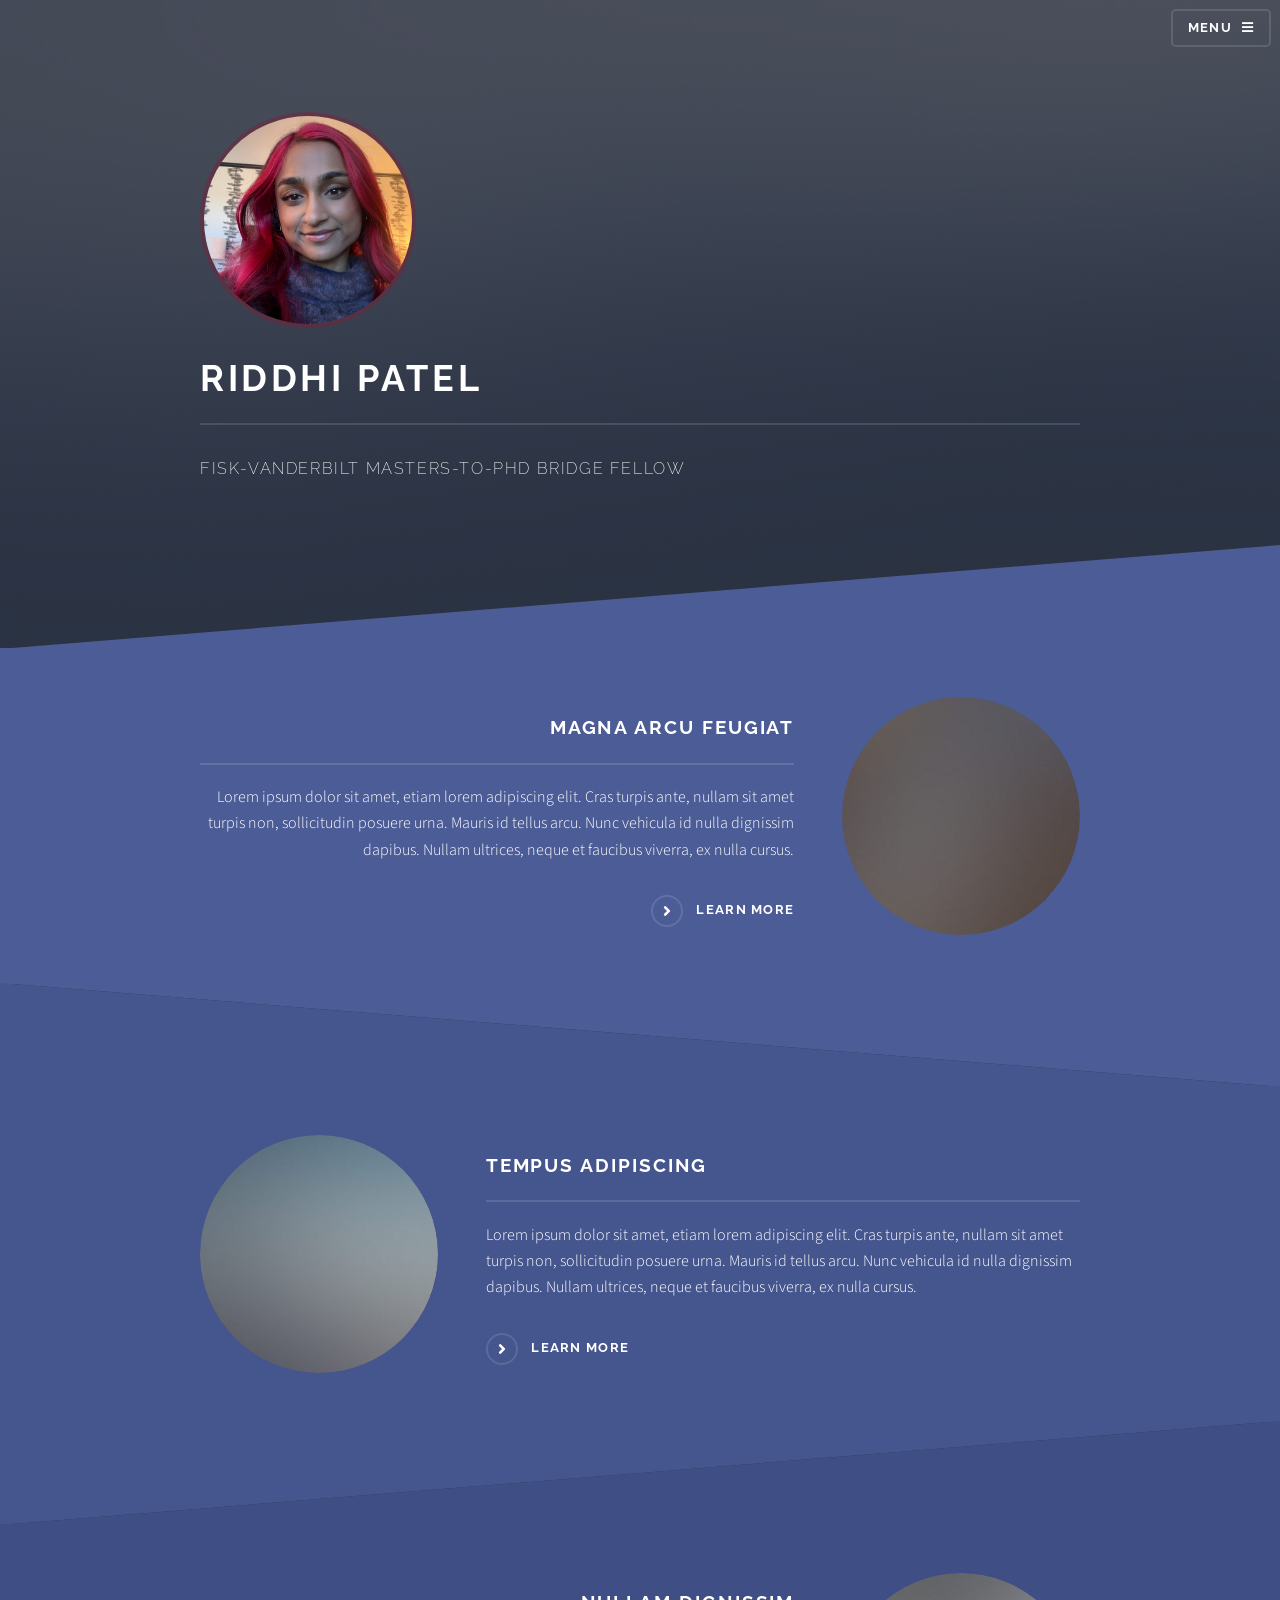
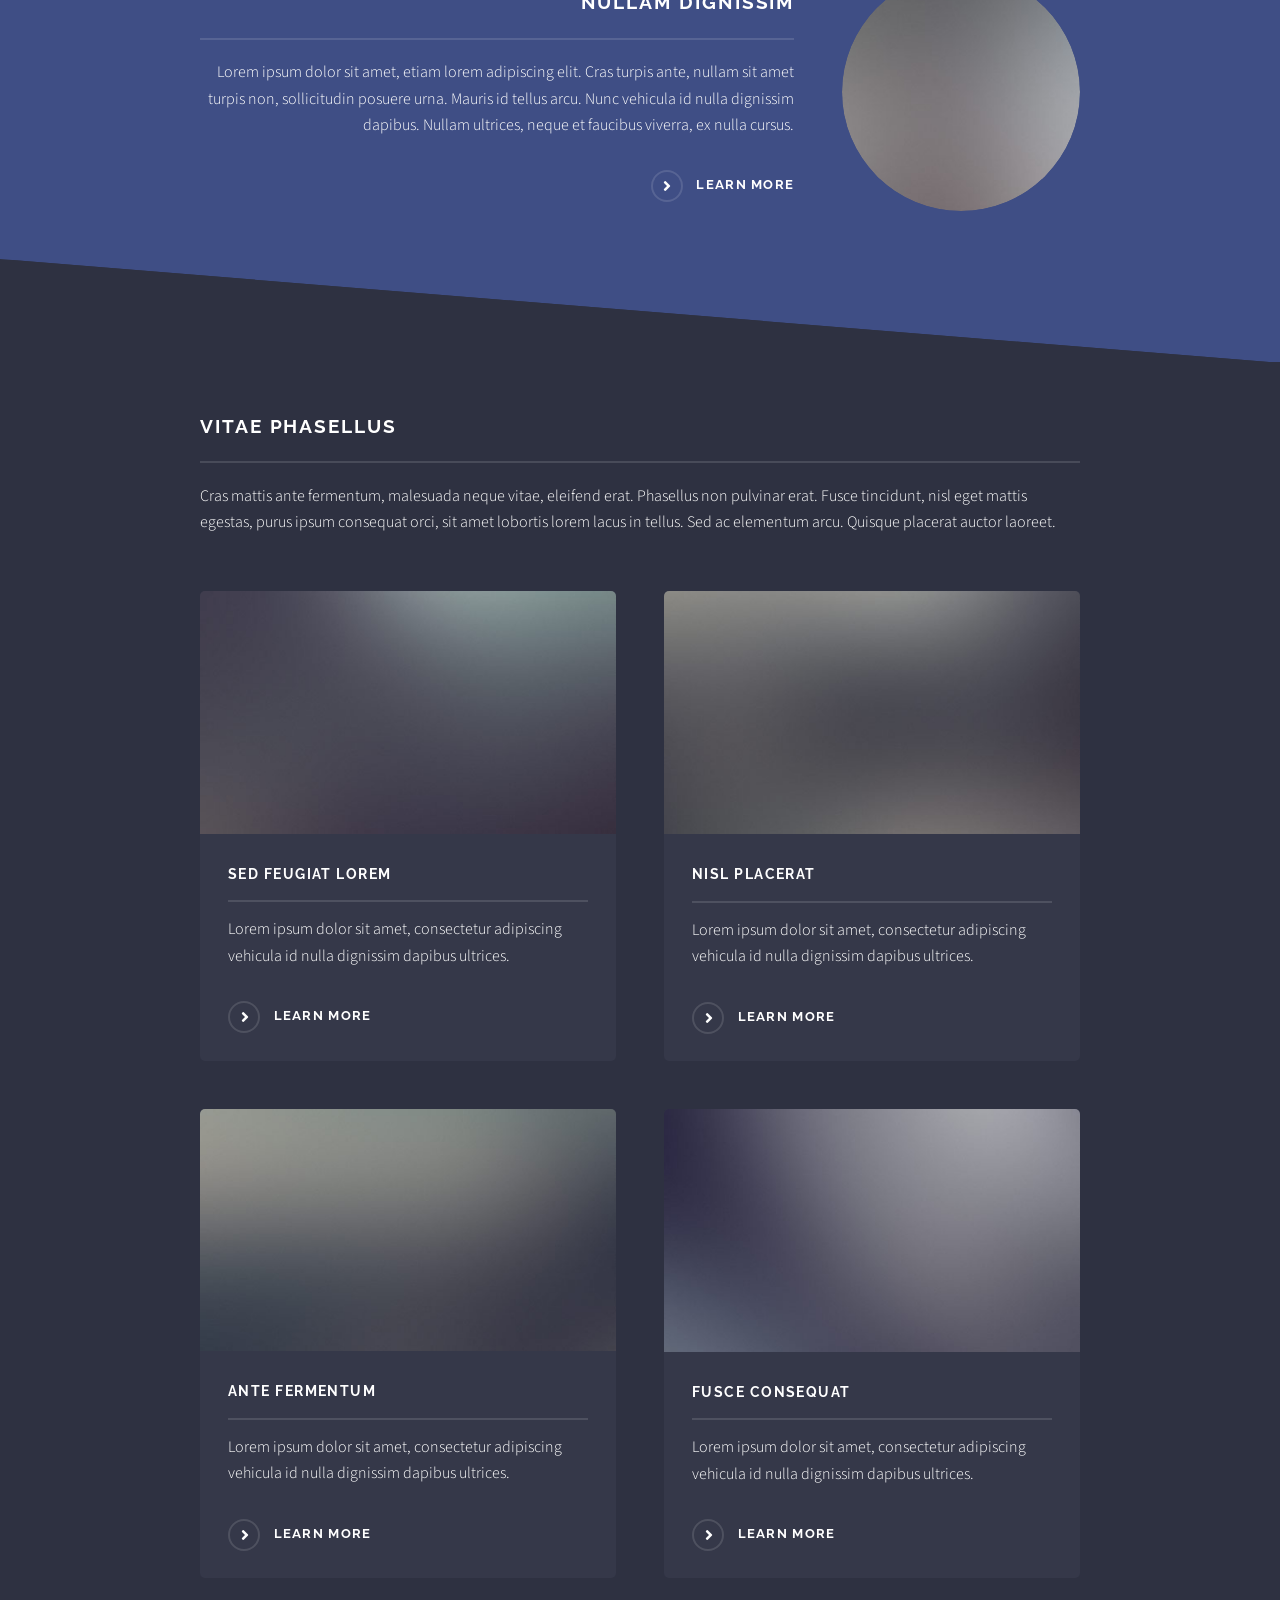
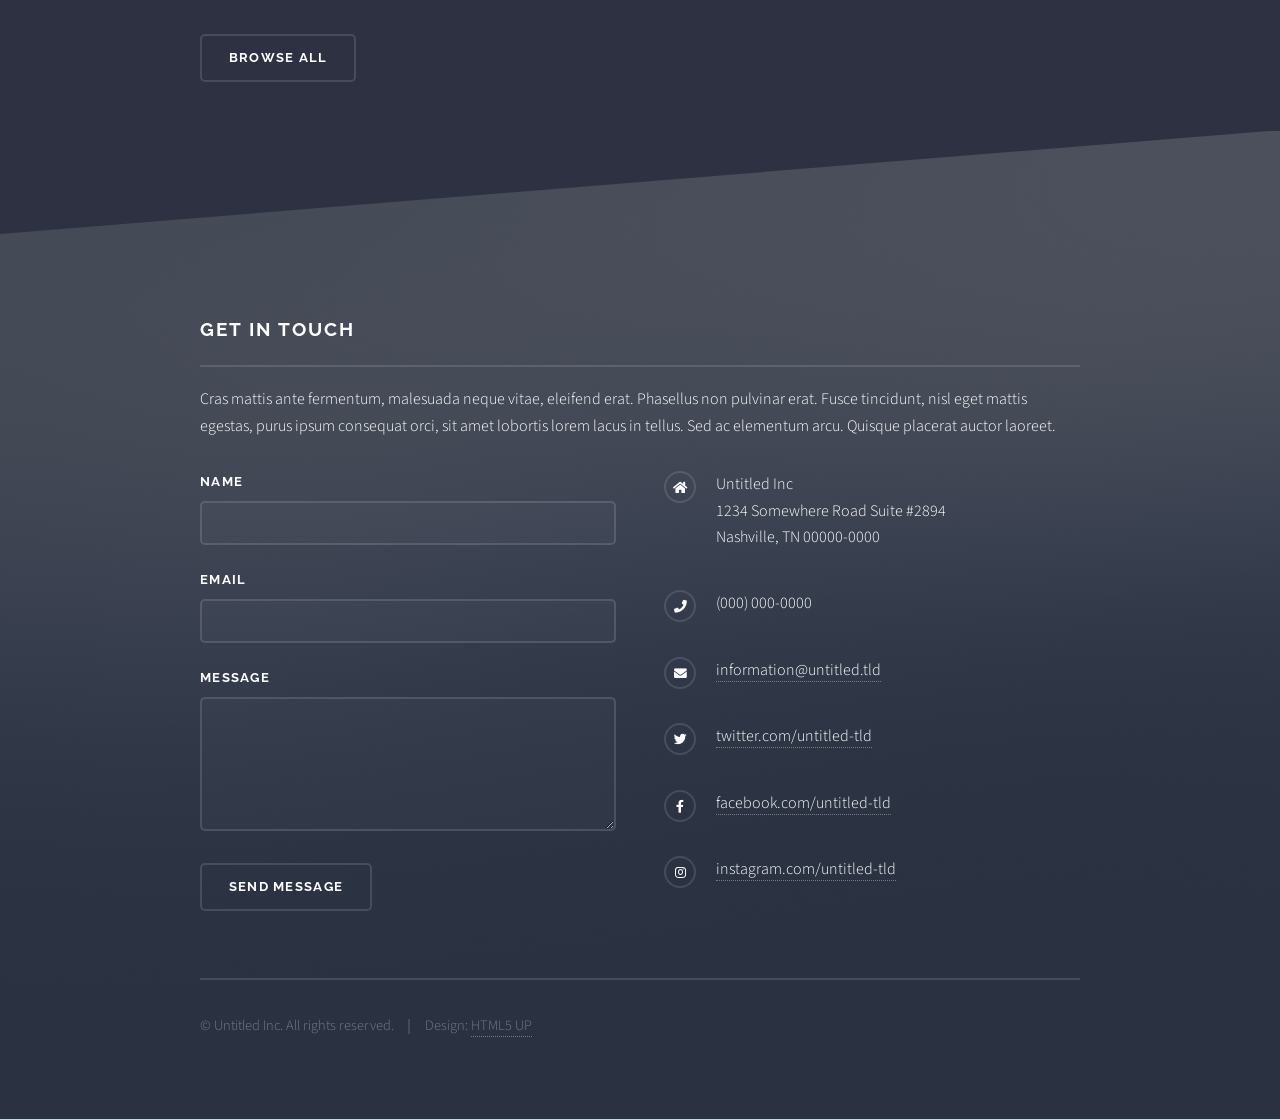
<file: index.html>
<!DOCTYPE HTML>
<!--
	Solid State by HTML5 UP
	html5up.net | @ajlkn
	Free for personal and commercial use under the CCA 3.0 license (html5up.net/license)
-->
<html>
	<head>
		<title>Riddhi Patel</title>
		<meta charset="utf-8" />
		<meta name="viewport" content="width=device-width, initial-scale=1, user-scalable=no" />
		<link rel="stylesheet" href="assets/css/main.css" />
		<noscript><link rel="stylesheet" href="assets/css/noscript.css" /></noscript>
	</head>
	<body class="is-preload">

		<!-- Page Wrapper -->
			<div id="page-wrapper">

				<!-- Header -->
					<header id="header" class="alt">
						<h1><a href="index.html">Solid State</a></h1>
						<nav>
							<a href="#menu">Menu</a>
						</nav>
					</header>

				<!-- Menu -->
					<nav id="menu">
						<div class="inner">
							<h2>Menu</h2>
							<ul class="links">
								<li><a href="index.html">Home</a></li>
								<li><a href="generic.html">About Me</a></li>
								<li><a href="elements.html">Research</a></li>
							</ul>
							<a href="#" class="close">Close</a>
						</div>
					</nav>

				<!-- Banner -->
					<section id="banner">
						<div class="inner">
							<div class="logo"><img src="images/me.jpeg" alt="Riddhi Patel" class="icon"></div>
							<h2>Riddhi Patel</h2>
							<p>Fisk-Vanderbilt Masters-to-PHD Bridge Fellow</p>
						</div>
					</section>

				<!-- Wrapper -->
					<section id="wrapper">

						<!-- One -->
							<section id="one" class="wrapper spotlight style1">
								<div class="inner">
									<a href="#" class="image"><img src="images/pic01.jpg" alt="" /></a>
									<div class="content">
										<h2 class="major">Magna arcu feugiat</h2>
										<p>Lorem ipsum dolor sit amet, etiam lorem adipiscing elit. Cras turpis ante, nullam sit amet turpis non, sollicitudin posuere urna. Mauris id tellus arcu. Nunc vehicula id nulla dignissim dapibus. Nullam ultrices, neque et faucibus viverra, ex nulla cursus.</p>
										<a href="#" class="special">Learn more</a>
									</div>
								</div>
							</section>

						<!-- Two -->
							<section id="two" class="wrapper alt spotlight style2">
								<div class="inner">
									<a href="#" class="image"><img src="images/pic02.jpg" alt="" /></a>
									<div class="content">
										<h2 class="major">Tempus adipiscing</h2>
										<p>Lorem ipsum dolor sit amet, etiam lorem adipiscing elit. Cras turpis ante, nullam sit amet turpis non, sollicitudin posuere urna. Mauris id tellus arcu. Nunc vehicula id nulla dignissim dapibus. Nullam ultrices, neque et faucibus viverra, ex nulla cursus.</p>
										<a href="#" class="special">Learn more</a>
									</div>
								</div>
							</section>

						<!-- Three -->
							<section id="three" class="wrapper spotlight style3">
								<div class="inner">
									<a href="#" class="image"><img src="images/pic03.jpg" alt="" /></a>
									<div class="content">
										<h2 class="major">Nullam dignissim</h2>
										<p>Lorem ipsum dolor sit amet, etiam lorem adipiscing elit. Cras turpis ante, nullam sit amet turpis non, sollicitudin posuere urna. Mauris id tellus arcu. Nunc vehicula id nulla dignissim dapibus. Nullam ultrices, neque et faucibus viverra, ex nulla cursus.</p>
										<a href="#" class="special">Learn more</a>
									</div>
								</div>
							</section>

						<!-- Four -->
							<section id="four" class="wrapper alt style1">
								<div class="inner">
									<h2 class="major">Vitae phasellus</h2>
									<p>Cras mattis ante fermentum, malesuada neque vitae, eleifend erat. Phasellus non pulvinar erat. Fusce tincidunt, nisl eget mattis egestas, purus ipsum consequat orci, sit amet lobortis lorem lacus in tellus. Sed ac elementum arcu. Quisque placerat auctor laoreet.</p>
									<section class="features">
										<article>
											<a href="#" class="image"><img src="images/pic04.jpg" alt="" /></a>
											<h3 class="major">Sed feugiat lorem</h3>
											<p>Lorem ipsum dolor sit amet, consectetur adipiscing vehicula id nulla dignissim dapibus ultrices.</p>
											<a href="#" class="special">Learn more</a>
										</article>
										<article>
											<a href="#" class="image"><img src="images/pic05.jpg" alt="" /></a>
											<h3 class="major">Nisl placerat</h3>
											<p>Lorem ipsum dolor sit amet, consectetur adipiscing vehicula id nulla dignissim dapibus ultrices.</p>
											<a href="#" class="special">Learn more</a>
										</article>
										<article>
											<a href="#" class="image"><img src="images/pic06.jpg" alt="" /></a>
											<h3 class="major">Ante fermentum</h3>
											<p>Lorem ipsum dolor sit amet, consectetur adipiscing vehicula id nulla dignissim dapibus ultrices.</p>
											<a href="#" class="special">Learn more</a>
										</article>
										<article>
											<a href="#" class="image"><img src="images/pic07.jpg" alt="" /></a>
											<h3 class="major">Fusce consequat</h3>
											<p>Lorem ipsum dolor sit amet, consectetur adipiscing vehicula id nulla dignissim dapibus ultrices.</p>
											<a href="#" class="special">Learn more</a>
										</article>
									</section>
									<ul class="actions">
										<li><a href="#" class="button">Browse All</a></li>
									</ul>
								</div>
							</section>

					</section>

				<!-- Footer -->
					<section id="footer">
						<div class="inner">
							<h2 class="major">Get in touch</h2>
							<p>Cras mattis ante fermentum, malesuada neque vitae, eleifend erat. Phasellus non pulvinar erat. Fusce tincidunt, nisl eget mattis egestas, purus ipsum consequat orci, sit amet lobortis lorem lacus in tellus. Sed ac elementum arcu. Quisque placerat auctor laoreet.</p>
							<form method="post" action="#">
								<div class="fields">
									<div class="field">
										<label for="name">Name</label>
										<input type="text" name="name" id="name" />
									</div>
									<div class="field">
										<label for="email">Email</label>
										<input type="email" name="email" id="email" />
									</div>
									<div class="field">
										<label for="message">Message</label>
										<textarea name="message" id="message" rows="4"></textarea>
									</div>
								</div>
								<ul class="actions">
									<li><input type="submit" value="Send Message" /></li>
								</ul>
							</form>
							<ul class="contact">
								<li class="icon solid fa-home">
									Untitled Inc<br />
									1234 Somewhere Road Suite #2894<br />
									Nashville, TN 00000-0000
								</li>
								<li class="icon solid fa-phone">(000) 000-0000</li>
								<li class="icon solid fa-envelope"><a href="#">information@untitled.tld</a></li>
								<li class="icon brands fa-twitter"><a href="#">twitter.com/untitled-tld</a></li>
								<li class="icon brands fa-facebook-f"><a href="#">facebook.com/untitled-tld</a></li>
								<li class="icon brands fa-instagram"><a href="#">instagram.com/untitled-tld</a></li>
							</ul>
							<ul class="copyright">
								<li>&copy; Untitled Inc. All rights reserved.</li><li>Design: <a href="http://html5up.net">HTML5 UP</a></li>
							</ul>
						</div>
					</section>

			</div>

		<!-- Scripts -->
			<script src="assets/js/jquery.min.js"></script>
			<script src="assets/js/jquery.scrollex.min.js"></script>
			<script src="assets/js/browser.min.js"></script>
			<script src="assets/js/breakpoints.min.js"></script>
			<script src="assets/js/util.js"></script>
			<script src="assets/js/main.js"></script>

	</body>
</html>
</file>
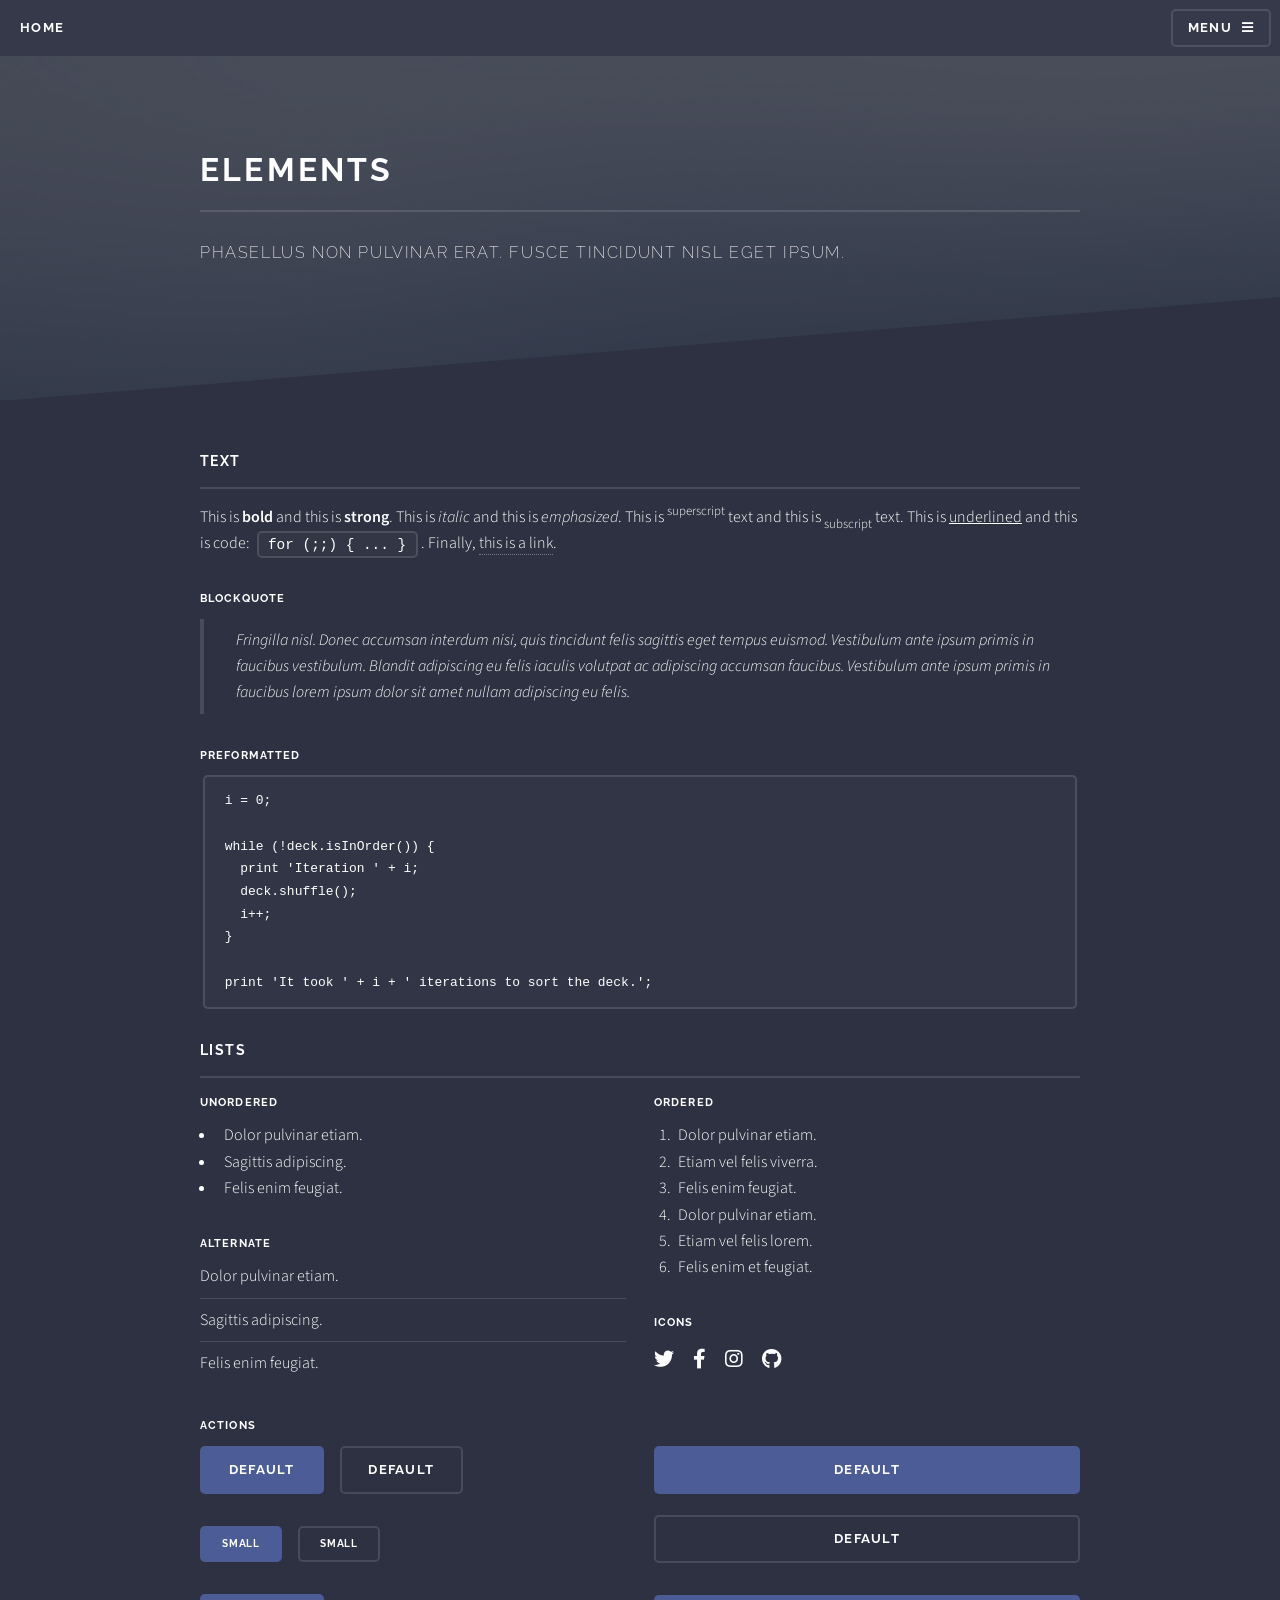
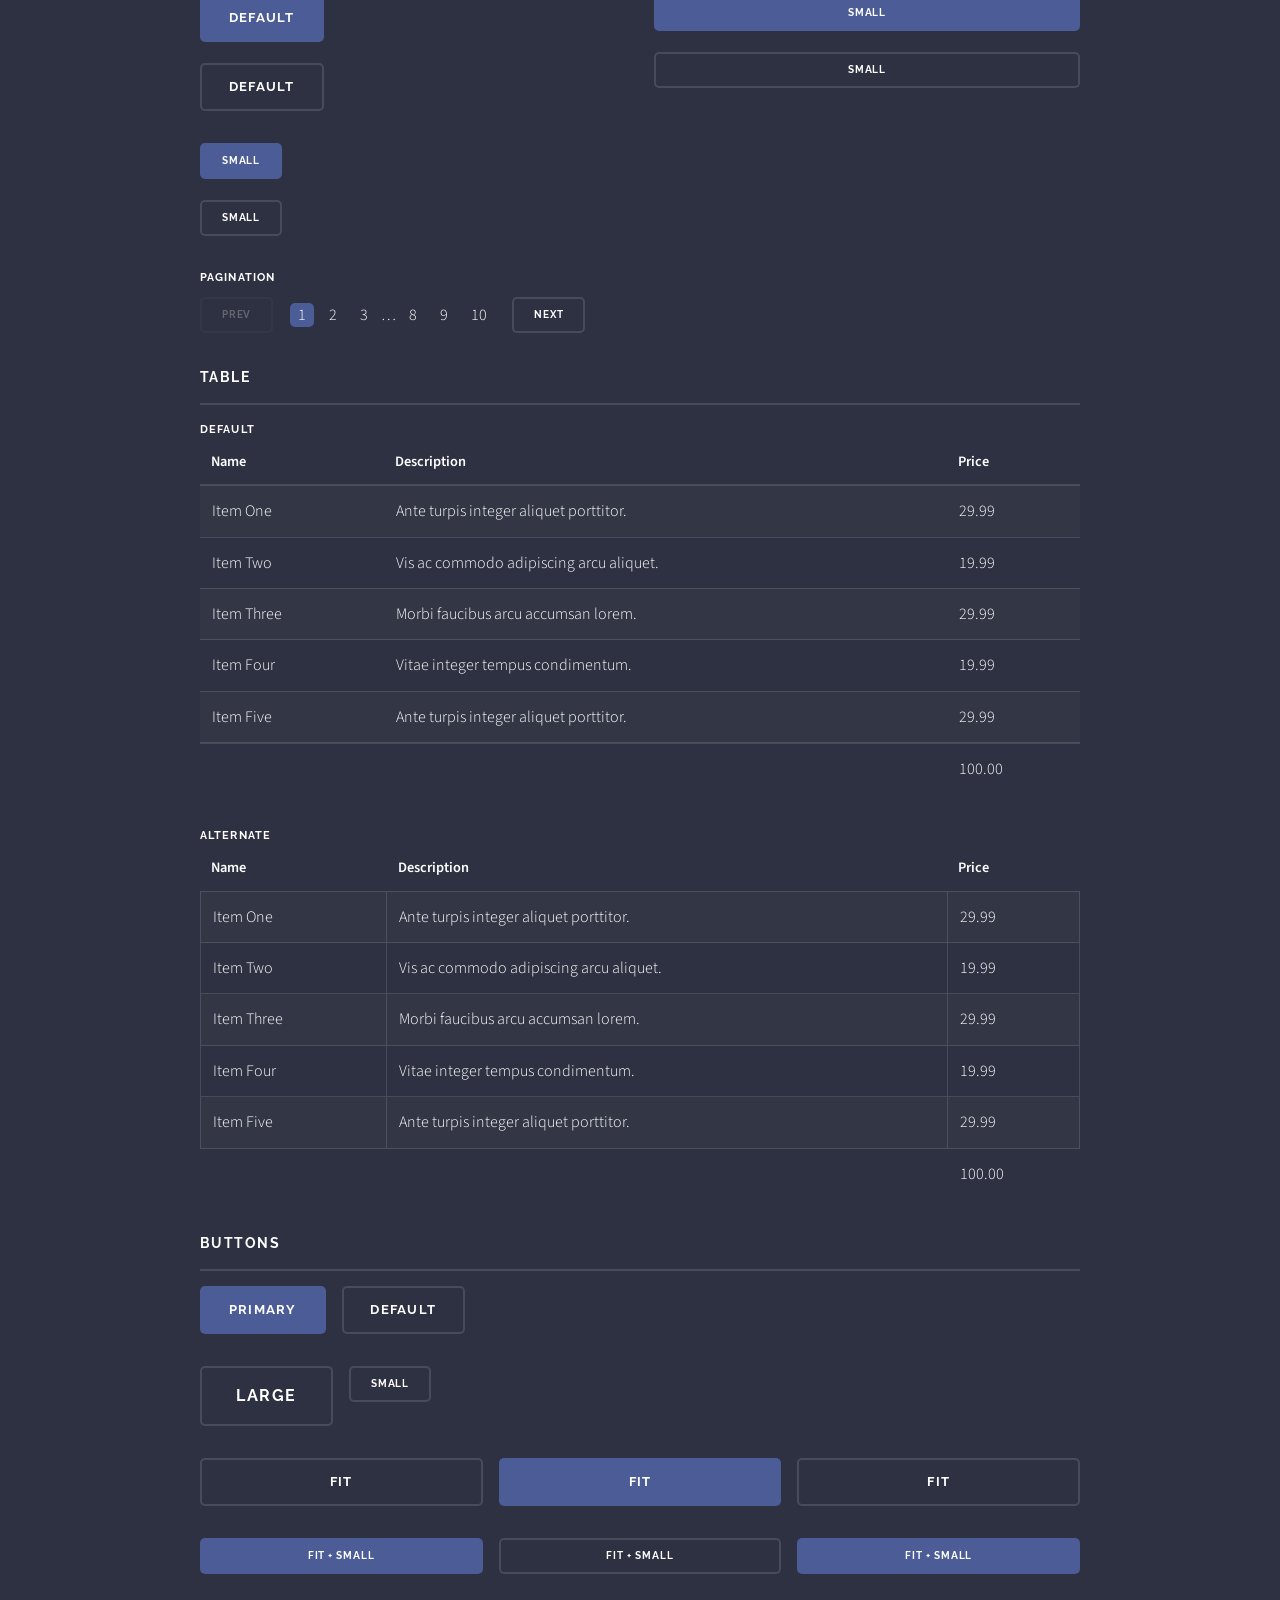
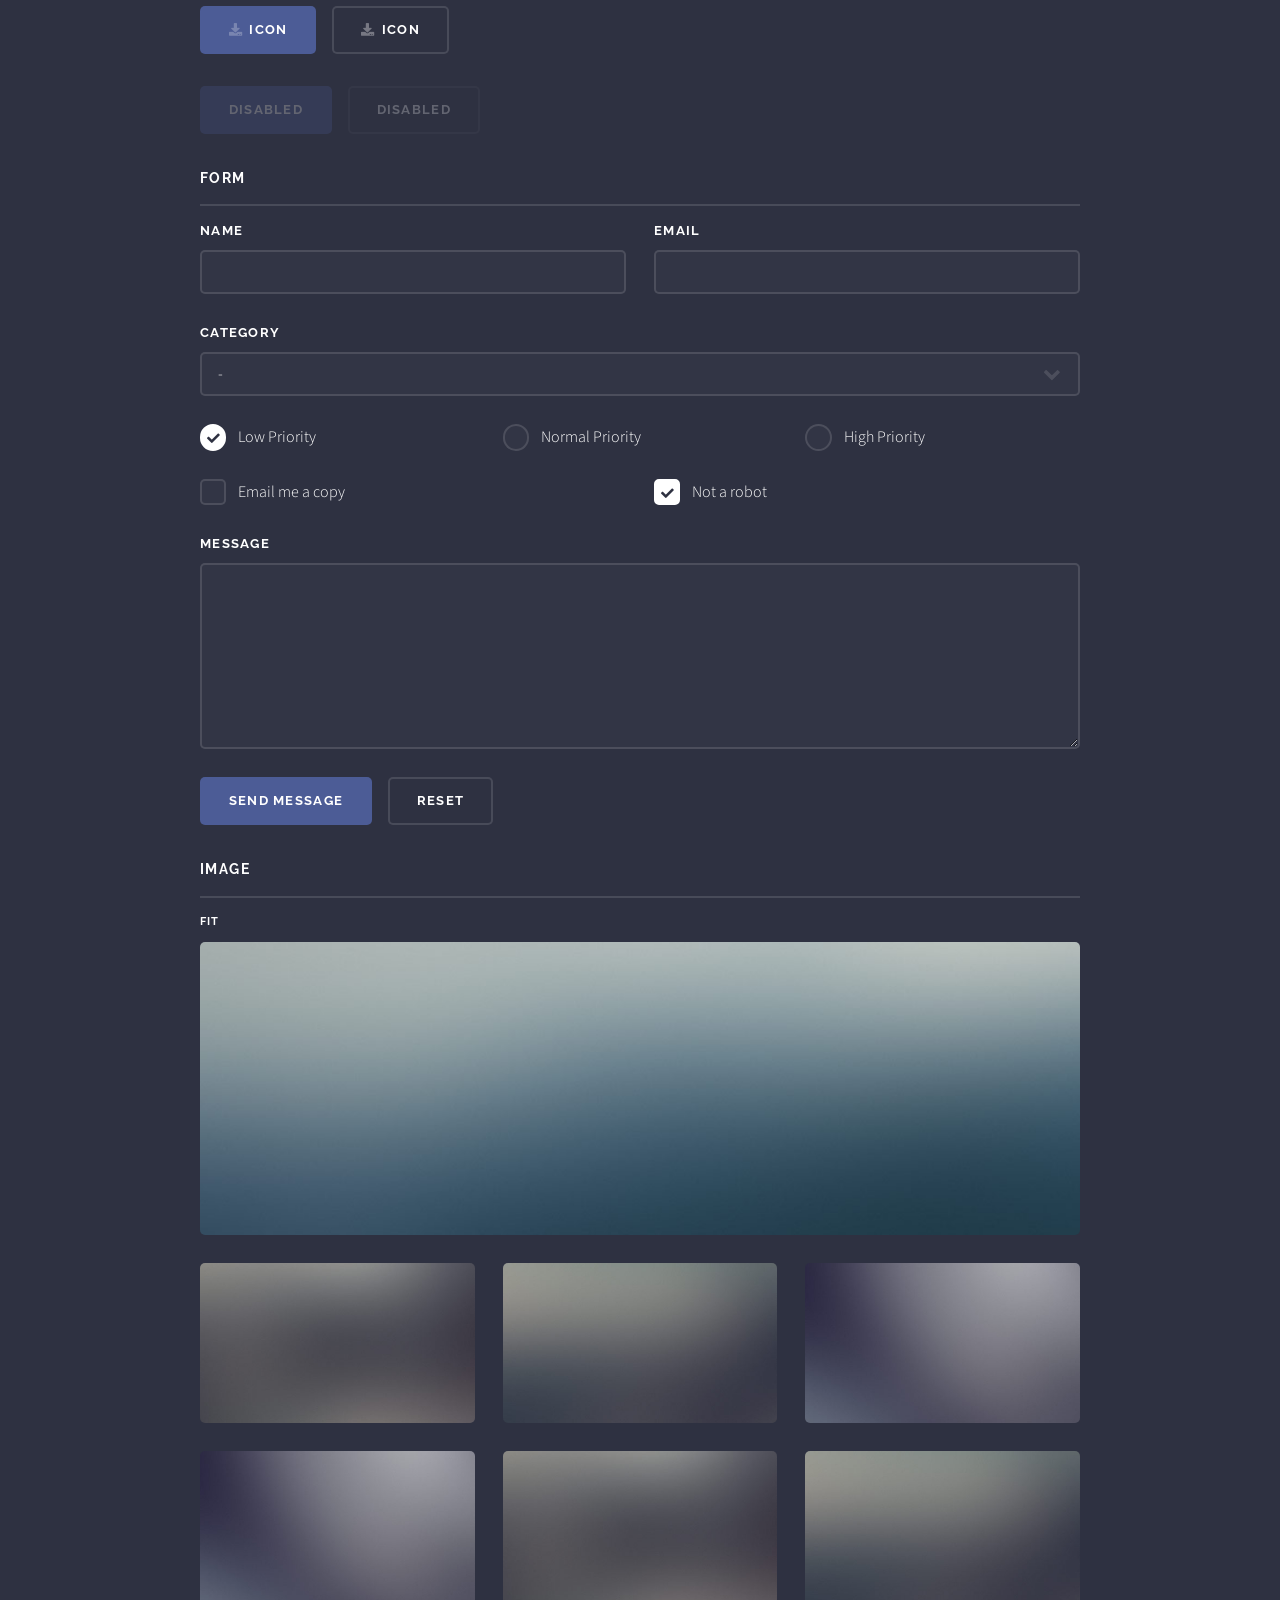
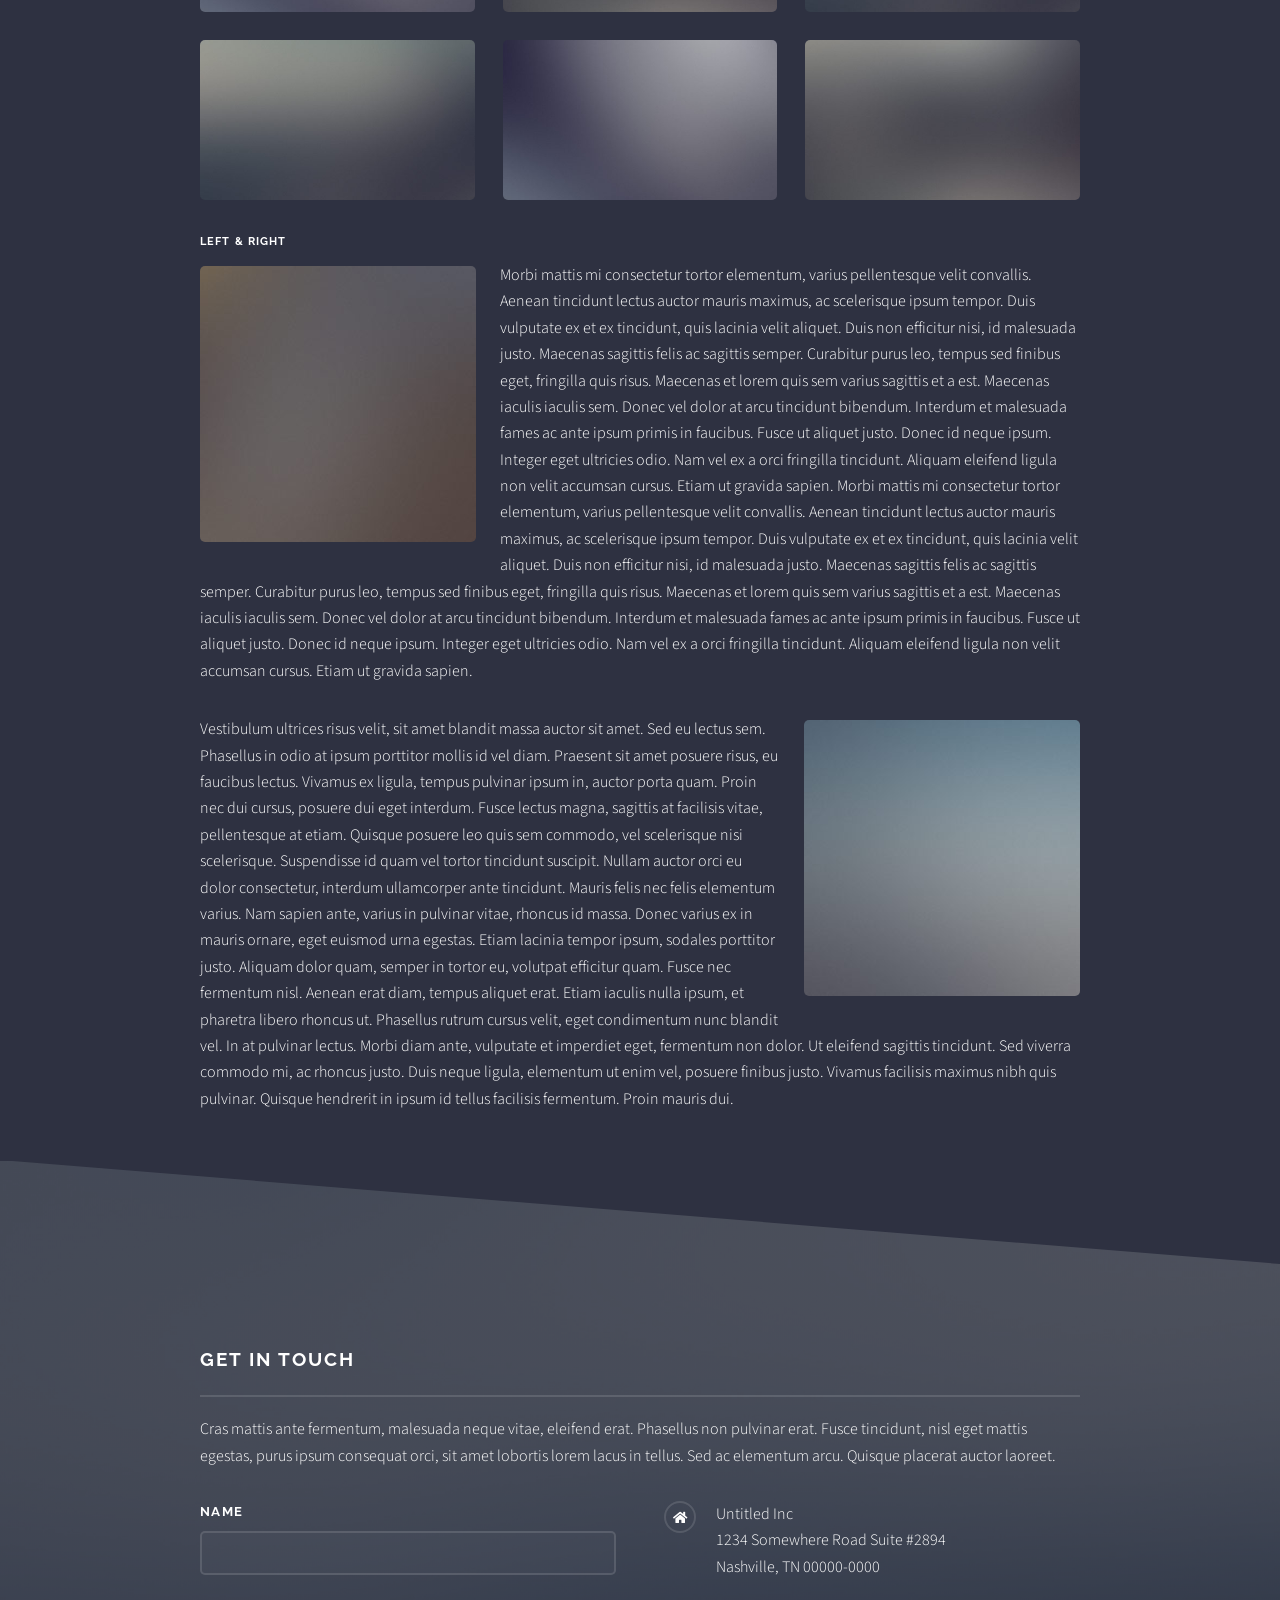
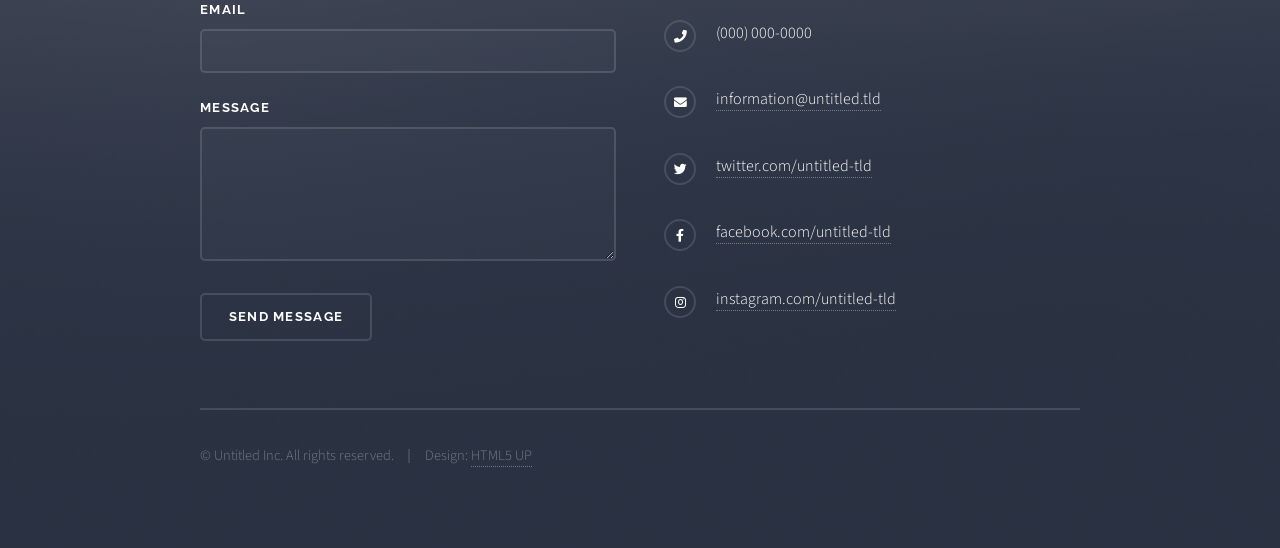
<file: elements.html>
<!DOCTYPE HTML>
<!--
	Solid State by HTML5 UP
	html5up.net | @ajlkn
	Free for personal and commercial use under the CCA 3.0 license (html5up.net/license)
-->
<html>
	<head>
		<title>Research</title>
		<meta charset="utf-8" />
		<meta name="viewport" content="width=device-width, initial-scale=1, user-scalable=no" />
		<link rel="stylesheet" href="assets/css/main.css" />
		<noscript><link rel="stylesheet" href="assets/css/noscript.css" /></noscript>
	</head>
	<body class="is-preload">

		<!-- Page Wrapper -->
			<div id="page-wrapper">

				<!-- Header -->
					<header id="header">
						<h1><a href="index.html">Home</a></h1>
						<nav>
							<a href="#menu">Menu</a>
						</nav>
					</header>

				<!-- Menu -->
					<nav id="menu">
						<div class="inner">
							<h2>Menu</h2>
							<ul class="links">
								<li><a href="index.html">Home</a></li>
								<li><a href="generic.html">About Me</a></li>
								<li><a href="elements.html">Research</a></li>
							</ul>
							<a href="#" class="close">Close</a>
						</div>
					</nav>

				<!-- Wrapper -->
					<section id="wrapper">
						<header>
							<div class="inner">
								<h2>Elements</h2>
								<p>Phasellus non pulvinar erat. Fusce tincidunt nisl eget ipsum.</p>
							</div>
						</header>

						<!-- Content -->
							<div class="wrapper">
								<div class="inner">

									<section>
										<h3 class="major">Text</h3>
										<p>This is <b>bold</b> and this is <strong>strong</strong>. This is <i>italic</i> and this is <em>emphasized</em>.
										This is <sup>superscript</sup> text and this is <sub>subscript</sub> text.
										This is <u>underlined</u> and this is code: <code>for (;;) { ... }</code>. Finally, <a href="#">this is a link</a>.</p>
										<h4>Blockquote</h4>
										<blockquote>Fringilla nisl. Donec accumsan interdum nisi, quis tincidunt felis sagittis eget tempus euismod. Vestibulum ante ipsum primis in faucibus vestibulum. Blandit adipiscing eu felis iaculis volutpat ac adipiscing accumsan faucibus. Vestibulum ante ipsum primis in faucibus lorem ipsum dolor sit amet nullam adipiscing eu felis.</blockquote>
										<h4>Preformatted</h4>
										<pre><code>i = 0;

while (!deck.isInOrder()) {
  print 'Iteration ' + i;
  deck.shuffle();
  i++;
}

print 'It took ' + i + ' iterations to sort the deck.';</code></pre>
									</section>

									<section>
										<h3 class="major">Lists</h3>
										<div class="row">
											<div class="col-6 col-12-medium">
												<h4>Unordered</h4>
												<ul>
													<li>Dolor pulvinar etiam.</li>
													<li>Sagittis adipiscing.</li>
													<li>Felis enim feugiat.</li>
												</ul>
												<h4>Alternate</h4>
												<ul class="alt">
													<li>Dolor pulvinar etiam.</li>
													<li>Sagittis adipiscing.</li>
													<li>Felis enim feugiat.</li>
												</ul>
											</div>
											<div class="col-6 col-12-medium">
												<h4>Ordered</h4>
												<ol>
													<li>Dolor pulvinar etiam.</li>
													<li>Etiam vel felis viverra.</li>
													<li>Felis enim feugiat.</li>
													<li>Dolor pulvinar etiam.</li>
													<li>Etiam vel felis lorem.</li>
													<li>Felis enim et feugiat.</li>
												</ol>
												<h4>Icons</h4>
												<ul class="icons">
													<li><a href="#" class="icon brands fa-twitter"><span class="label">Twitter</span></a></li>
													<li><a href="#" class="icon brands fa-facebook-f"><span class="label">Facebook</span></a></li>
													<li><a href="#" class="icon brands fa-instagram"><span class="label">Instagram</span></a></li>
													<li><a href="#" class="icon brands fa-github"><span class="label">Github</span></a></li>
												</ul>
											</div>
										</div>
										<h4>Actions</h4>
										<div class="row">
											<div class="col-6 col-12-medium">
												<ul class="actions">
													<li><a href="#" class="button primary">Default</a></li>
													<li><a href="#" class="button">Default</a></li>
												</ul>
												<ul class="actions small">
													<li><a href="#" class="button primary small">Small</a></li>
													<li><a href="#" class="button small">Small</a></li>
												</ul>
												<ul class="actions stacked">
													<li><a href="#" class="button primary">Default</a></li>
													<li><a href="#" class="button">Default</a></li>
												</ul>
												<ul class="actions stacked small">
													<li><a href="#" class="button primary small">Small</a></li>
													<li><a href="#" class="button small">Small</a></li>
												</ul>
											</div>
											<div class="col-6 col-12-medium">
												<ul class="actions stacked">
													<li><a href="#" class="button primary fit">Default</a></li>
													<li><a href="#" class="button fit">Default</a></li>
												</ul>
												<ul class="actions stacked small">
													<li><a href="#" class="button primary small fit">Small</a></li>
													<li><a href="#" class="button small fit">Small</a></li>
												</ul>
											</div>
										</div>
										<h4>Pagination</h4>
										<ul class="pagination">
											<li><span class="button small disabled">Prev</span></li>
											<li><a href="#" class="page active">1</a></li>
											<li><a href="#" class="page">2</a></li>
											<li><a href="#" class="page">3</a></li>
											<li><span>&hellip;</span></li>
											<li><a href="#" class="page">8</a></li>
											<li><a href="#" class="page">9</a></li>
											<li><a href="#" class="page">10</a></li>
											<li><a href="#" class="button small">Next</a></li>
										</ul>
									</section>

									<section>
										<h3 class="major">Table</h3>
										<h4>Default</h4>
										<div class="table-wrapper">
											<table>
												<thead>
													<tr>
														<th>Name</th>
														<th>Description</th>
														<th>Price</th>
													</tr>
												</thead>
												<tbody>
													<tr>
														<td>Item One</td>
														<td>Ante turpis integer aliquet porttitor.</td>
														<td>29.99</td>
													</tr>
													<tr>
														<td>Item Two</td>
														<td>Vis ac commodo adipiscing arcu aliquet.</td>
														<td>19.99</td>
													</tr>
													<tr>
														<td>Item Three</td>
														<td> Morbi faucibus arcu accumsan lorem.</td>
														<td>29.99</td>
													</tr>
													<tr>
														<td>Item Four</td>
														<td>Vitae integer tempus condimentum.</td>
														<td>19.99</td>
													</tr>
													<tr>
														<td>Item Five</td>
														<td>Ante turpis integer aliquet porttitor.</td>
														<td>29.99</td>
													</tr>
												</tbody>
												<tfoot>
													<tr>
														<td colspan="2"></td>
														<td>100.00</td>
													</tr>
												</tfoot>
											</table>
										</div>

										<h4>Alternate</h4>
										<div class="table-wrapper">
											<table class="alt">
												<thead>
													<tr>
														<th>Name</th>
														<th>Description</th>
														<th>Price</th>
													</tr>
												</thead>
												<tbody>
													<tr>
														<td>Item One</td>
														<td>Ante turpis integer aliquet porttitor.</td>
														<td>29.99</td>
													</tr>
													<tr>
														<td>Item Two</td>
														<td>Vis ac commodo adipiscing arcu aliquet.</td>
														<td>19.99</td>
													</tr>
													<tr>
														<td>Item Three</td>
														<td> Morbi faucibus arcu accumsan lorem.</td>
														<td>29.99</td>
													</tr>
													<tr>
														<td>Item Four</td>
														<td>Vitae integer tempus condimentum.</td>
														<td>19.99</td>
													</tr>
													<tr>
														<td>Item Five</td>
														<td>Ante turpis integer aliquet porttitor.</td>
														<td>29.99</td>
													</tr>
												</tbody>
												<tfoot>
													<tr>
														<td colspan="2"></td>
														<td>100.00</td>
													</tr>
												</tfoot>
											</table>
										</div>
									</section>

									<section>
										<h3 class="major">Buttons</h3>
										<ul class="actions">
											<li><a href="#" class="button primary">Primary</a></li>
											<li><a href="#" class="button">Default</a></li>
										</ul>
										<ul class="actions">
											<li><a href="#" class="button large">Large</a></li>
											<li><a href="#" class="button small">Small</a></li>
										</ul>
										<ul class="actions fit">
											<li><a href="#" class="button fit">Fit</a></li>
											<li><a href="#" class="button primary fit">Fit</a></li>
											<li><a href="#" class="button fit">Fit</a></li>
										</ul>
										<ul class="actions fit small">
											<li><a href="#" class="button primary fit small">Fit + Small</a></li>
											<li><a href="#" class="button fit small">Fit + Small</a></li>
											<li><a href="#" class="button primary fit small">Fit + Small</a></li>
										</ul>
										<ul class="actions">
											<li><a href="#" class="button primary icon solid fa-download">Icon</a></li>
											<li><a href="#" class="button icon solid fa-download">Icon</a></li>
										</ul>
										<ul class="actions">
											<li><span class="button primary disabled">Disabled</span></li>
											<li><span class="button disabled">Disabled</span></li>
										</ul>
									</section>

									<section>
										<h3 class="major">Form</h3>
										<form method="post" action="#">
											<div class="row gtr-uniform">
												<div class="col-6 col-12-xsmall">
													<label for="demo-name">Name</label>
													<input type="text" name="demo-name" id="demo-name" value="" />
												</div>
												<div class="col-6 col-12-xsmall">
													<label for="demo-email">Email</label>
													<input type="email" name="demo-email" id="demo-email" value="" />
												</div>
												<div class="col-12">
													<label for="demo-category">Category</label>
													<select name="demo-category" id="demo-category">
														<option value="">-</option>
														<option value="1">Manufacturing</option>
														<option value="1">Shipping</option>
														<option value="1">Administration</option>
														<option value="1">Human Resources</option>
													</select>
												</div>
												<div class="col-4 col-12-small">
													<input type="radio" id="demo-priority-low" name="demo-priority" checked>
													<label for="demo-priority-low">Low Priority</label>
												</div>
												<div class="col-4 col-12-small">
													<input type="radio" id="demo-priority-normal" name="demo-priority">
													<label for="demo-priority-normal">Normal Priority</label>
												</div>
												<div class="col-4 col-12-small">
													<input type="radio" id="demo-priority-high" name="demo-priority">
													<label for="demo-priority-high">High Priority</label>
												</div>
												<div class="col-6 col-12-small">
													<input type="checkbox" id="demo-copy" name="demo-copy">
													<label for="demo-copy">Email me a copy</label>
												</div>
												<div class="col-6 col-12-small">
													<input type="checkbox" id="demo-human" name="demo-human" checked>
													<label for="demo-human">Not a robot</label>
												</div>
												<div class="col-12">
													<label for="demo-message">Message</label>
													<textarea name="demo-message" id="demo-message" rows="6"></textarea>
												</div>
												<div class="col-12">
													<ul class="actions">
														<li><input type="submit" value="Send Message" class="primary" /></li>
														<li><input type="reset" value="Reset" /></li>
													</ul>
												</div>
											</div>
										</form>
									</section>

									<section>
										<h3 class="major">Image</h3>
										<h4>Fit</h4>
										<div class="box alt">
											<div class="row gtr-uniform">
												<div class="col-12"><span class="image fit"><img src="images/pic08.jpg" alt="" /></span></div>
												<div class="col-4"><span class="image fit"><img src="images/pic05.jpg" alt="" /></span></div>
												<div class="col-4"><span class="image fit"><img src="images/pic06.jpg" alt="" /></span></div>
												<div class="col-4"><span class="image fit"><img src="images/pic07.jpg" alt="" /></span></div>
												<div class="col-4"><span class="image fit"><img src="images/pic07.jpg" alt="" /></span></div>
												<div class="col-4"><span class="image fit"><img src="images/pic05.jpg" alt="" /></span></div>
												<div class="col-4"><span class="image fit"><img src="images/pic06.jpg" alt="" /></span></div>
												<div class="col-4"><span class="image fit"><img src="images/pic06.jpg" alt="" /></span></div>
												<div class="col-4"><span class="image fit"><img src="images/pic07.jpg" alt="" /></span></div>
												<div class="col-4"><span class="image fit"><img src="images/pic05.jpg" alt="" /></span></div>
											</div>
										</div>
										<h4>Left &amp; Right</h4>
										<p><span class="image left"><img src="images/pic01.jpg" alt="" /></span>Morbi mattis mi consectetur tortor elementum, varius pellentesque velit convallis. Aenean tincidunt lectus auctor mauris maximus, ac scelerisque ipsum tempor. Duis vulputate ex et ex tincidunt, quis lacinia velit aliquet. Duis non efficitur nisi, id malesuada justo. Maecenas sagittis felis ac sagittis semper. Curabitur purus leo, tempus sed finibus eget, fringilla quis risus. Maecenas et lorem quis sem varius sagittis et a est. Maecenas iaculis iaculis sem. Donec vel dolor at arcu tincidunt bibendum. Interdum et malesuada fames ac ante ipsum primis in faucibus. Fusce ut aliquet justo. Donec id neque ipsum. Integer eget ultricies odio. Nam vel ex a orci fringilla tincidunt. Aliquam eleifend ligula non velit accumsan cursus. Etiam ut gravida sapien. Morbi mattis mi consectetur tortor elementum, varius pellentesque velit convallis. Aenean tincidunt lectus auctor mauris maximus, ac scelerisque ipsum tempor. Duis vulputate ex et ex tincidunt, quis lacinia velit aliquet. Duis non efficitur nisi, id malesuada justo. Maecenas sagittis felis ac sagittis semper. Curabitur purus leo, tempus sed finibus eget, fringilla quis risus. Maecenas et lorem quis sem varius sagittis et a est. Maecenas iaculis iaculis sem. Donec vel dolor at arcu tincidunt bibendum. Interdum et malesuada fames ac ante ipsum primis in faucibus. Fusce ut aliquet justo. Donec id neque ipsum. Integer eget ultricies odio. Nam vel ex a orci fringilla tincidunt. Aliquam eleifend ligula non velit accumsan cursus. Etiam ut gravida sapien.</p>
										<p><span class="image right"><img src="images/pic02.jpg" alt="" /></span>Vestibulum ultrices risus velit, sit amet blandit massa auctor sit amet. Sed eu lectus sem. Phasellus in odio at ipsum porttitor mollis id vel diam. Praesent sit amet posuere risus, eu faucibus lectus. Vivamus ex ligula, tempus pulvinar ipsum in, auctor porta quam. Proin nec dui cursus, posuere dui eget interdum. Fusce lectus magna, sagittis at facilisis vitae, pellentesque at etiam. Quisque posuere leo quis sem commodo, vel scelerisque nisi scelerisque. Suspendisse id quam vel tortor tincidunt suscipit. Nullam auctor orci eu dolor consectetur, interdum ullamcorper ante tincidunt. Mauris felis nec felis elementum varius. Nam sapien ante, varius in pulvinar vitae, rhoncus id massa. Donec varius ex in mauris ornare, eget euismod urna egestas. Etiam lacinia tempor ipsum, sodales porttitor justo. Aliquam dolor quam, semper in tortor eu, volutpat efficitur quam. Fusce nec fermentum nisl. Aenean erat diam, tempus aliquet erat. Etiam iaculis nulla ipsum, et pharetra libero rhoncus ut. Phasellus rutrum cursus velit, eget condimentum nunc blandit vel. In at pulvinar lectus. Morbi diam ante, vulputate et imperdiet eget, fermentum non dolor. Ut eleifend sagittis tincidunt. Sed viverra commodo mi, ac rhoncus justo. Duis neque ligula, elementum ut enim vel, posuere finibus justo. Vivamus facilisis maximus nibh quis pulvinar. Quisque hendrerit in ipsum id tellus facilisis fermentum. Proin mauris dui.</p>
									</section>

								</div>
							</div>

					</section>

				<!-- Footer -->
					<section id="footer">
						<div class="inner">
							<h2 class="major">Get in touch</h2>
							<p>Cras mattis ante fermentum, malesuada neque vitae, eleifend erat. Phasellus non pulvinar erat. Fusce tincidunt, nisl eget mattis egestas, purus ipsum consequat orci, sit amet lobortis lorem lacus in tellus. Sed ac elementum arcu. Quisque placerat auctor laoreet.</p>
							<form method="post" action="#">
								<div class="fields">
									<div class="field">
										<label for="name">Name</label>
										<input type="text" name="name" id="name" />
									</div>
									<div class="field">
										<label for="email">Email</label>
										<input type="email" name="email" id="email" />
									</div>
									<div class="field">
										<label for="message">Message</label>
										<textarea name="message" id="message" rows="4"></textarea>
									</div>
								</div>
								<ul class="actions">
									<li><input type="submit" value="Send Message" /></li>
								</ul>
							</form>
							<ul class="contact">
								<li class="icon solid fa-home">
									Untitled Inc<br />
									1234 Somewhere Road Suite #2894<br />
									Nashville, TN 00000-0000
								</li>
								<li class="icon solid fa-phone">(000) 000-0000</li>
								<li class="icon solid fa-envelope"><a href="#">information@untitled.tld</a></li>
								<li class="icon brands fa-twitter"><a href="#">twitter.com/untitled-tld</a></li>
								<li class="icon brands fa-facebook-f"><a href="#">facebook.com/untitled-tld</a></li>
								<li class="icon brands fa-instagram"><a href="#">instagram.com/untitled-tld</a></li>
							</ul>
							<ul class="copyright">
								<li>&copy; Untitled Inc. All rights reserved.</li><li>Design: <a href="http://html5up.net">HTML5 UP</a></li>
							</ul>
						</div>
					</section>

			</div>

		<!-- Scripts -->
			<script src="assets/js/jquery.min.js"></script>
			<script src="assets/js/jquery.scrollex.min.js"></script>
			<script src="assets/js/browser.min.js"></script>
			<script src="assets/js/breakpoints.min.js"></script>
			<script src="assets/js/util.js"></script>
			<script src="assets/js/main.js"></script>

	</body>
</html>
</file>
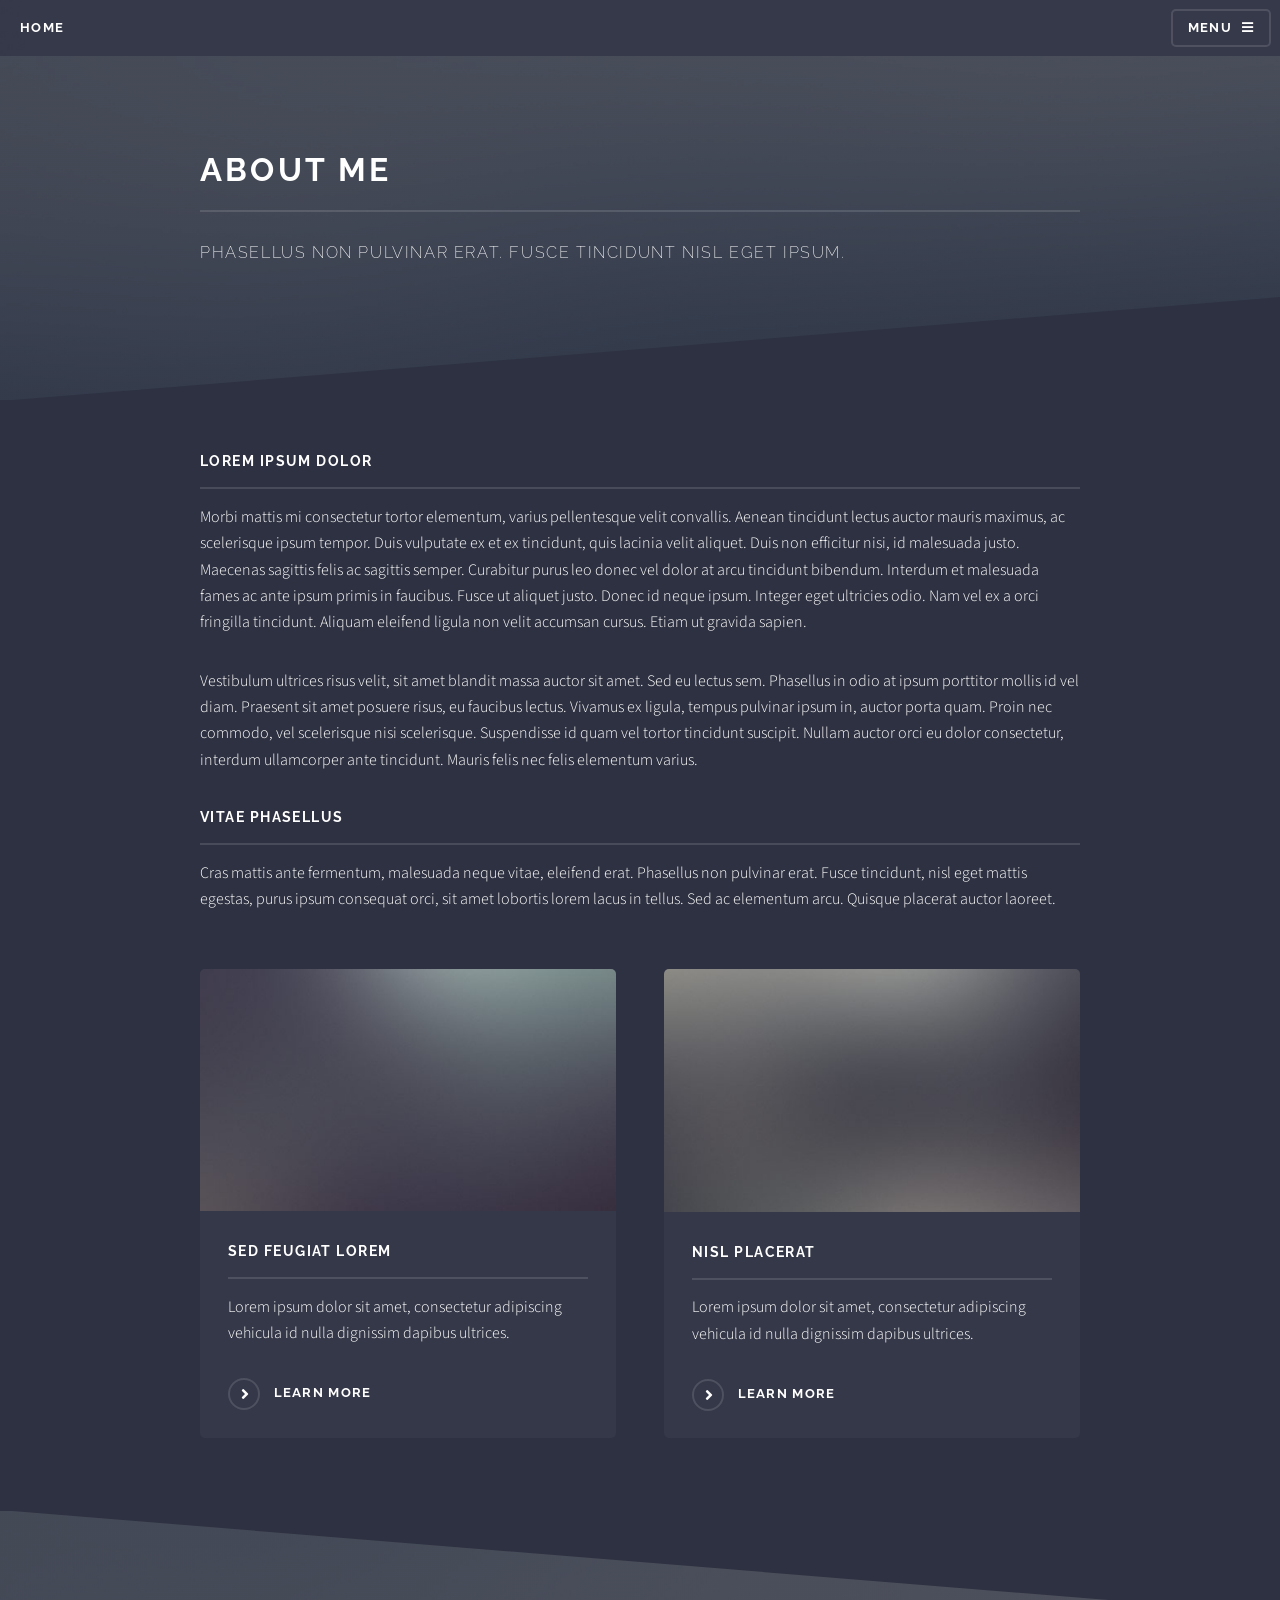
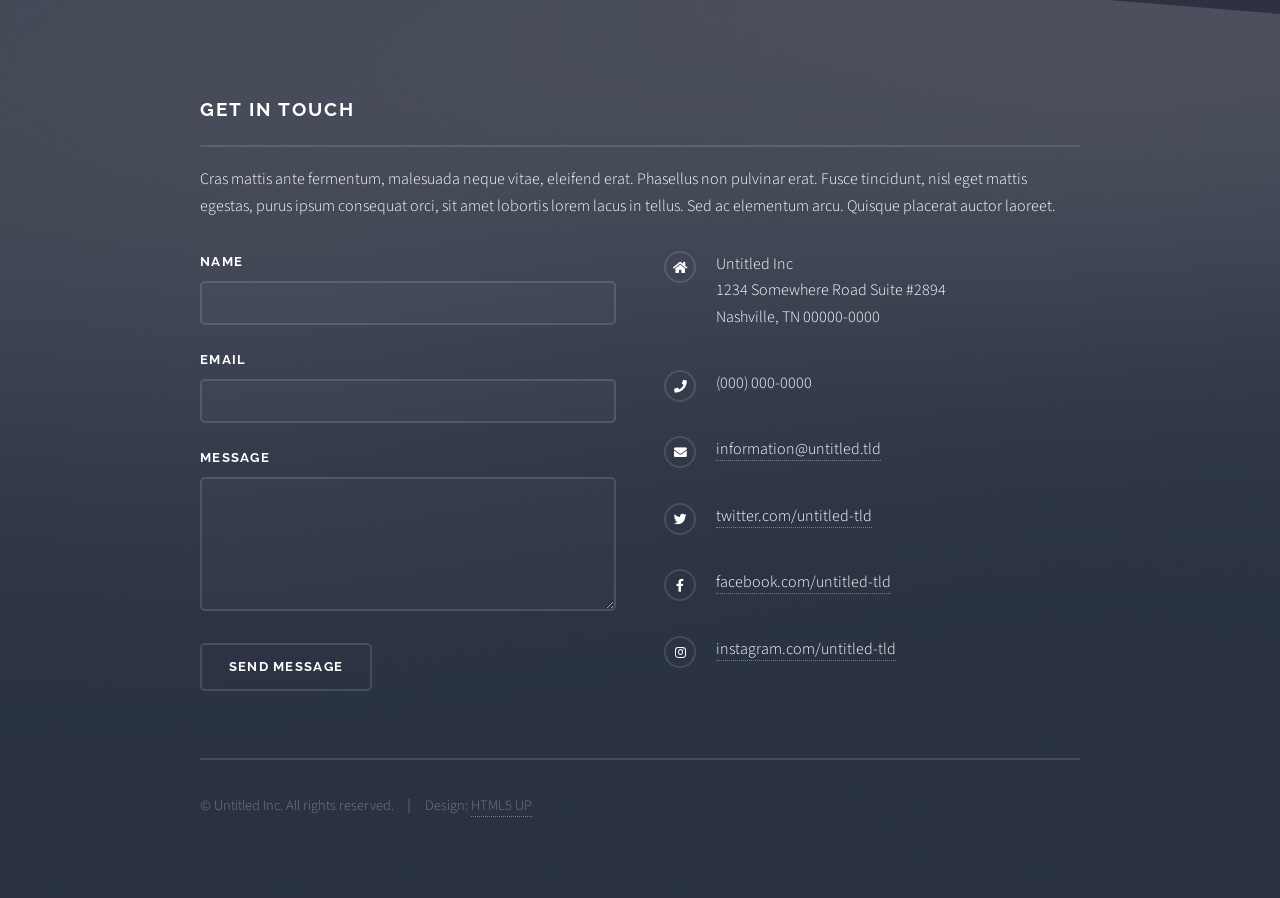
<file: generic.html>
<!DOCTYPE HTML>
<!--
	Solid State by HTML5 UP
	html5up.net | @ajlkn
	Free for personal and commercial use under the CCA 3.0 license (html5up.net/license)
-->
<html>
	<head>
		<title>About Me</title>
		<meta charset="utf-8" />
		<meta name="viewport" content="width=device-width, initial-scale=1, user-scalable=no" />
		<link rel="stylesheet" href="assets/css/main.css" />
		<noscript><link rel="stylesheet" href="assets/css/noscript.css" /></noscript>
	</head>
	<body class="is-preload">

		<!-- Page Wrapper -->
			<div id="page-wrapper">

				<!-- Header -->
					<header id="header">
						<h1><a href="index.html">Home</a></h1>
						<nav>
							<a href="#menu">Menu</a>
						</nav>
					</header>

				<!-- Menu -->
					<nav id="menu">
						<div class="inner">
							<h2>Menu</h2>
							<ul class="links">
								<li><a href="index.html">Home</a></li>
								<li><a href="generic.html">About Me</a></li>
								<li><a href="elements.html">Research</a></li>
							</ul>
							<a href="#" class="close">Close</a>
						</div>
					</nav>

				<!-- Wrapper -->
					<section id="wrapper">
						<header>
							<div class="inner">
								<h2>About Me</h2>
								<p>Phasellus non pulvinar erat. Fusce tincidunt nisl eget ipsum.</p>
							</div>
						</header>

						<!-- Content -->
							<div class="wrapper">
								<div class="inner">

									<h3 class="major">Lorem ipsum dolor</h3>
									<p>Morbi mattis mi consectetur tortor elementum, varius pellentesque velit convallis. Aenean tincidunt lectus auctor mauris maximus, ac scelerisque ipsum tempor. Duis vulputate ex et ex tincidunt, quis lacinia velit aliquet. Duis non efficitur nisi, id malesuada justo. Maecenas sagittis felis ac sagittis semper. Curabitur purus leo donec vel dolor at arcu tincidunt bibendum. Interdum et malesuada fames ac ante ipsum primis in faucibus. Fusce ut aliquet justo. Donec id neque ipsum. Integer eget ultricies odio. Nam vel ex a orci fringilla tincidunt. Aliquam eleifend ligula non velit accumsan cursus. Etiam ut gravida sapien.</p>

									<p>Vestibulum ultrices risus velit, sit amet blandit massa auctor sit amet. Sed eu lectus sem. Phasellus in odio at ipsum porttitor mollis id vel diam. Praesent sit amet posuere risus, eu faucibus lectus. Vivamus ex ligula, tempus pulvinar ipsum in, auctor porta quam. Proin nec commodo, vel scelerisque nisi scelerisque. Suspendisse id quam vel tortor tincidunt suscipit. Nullam auctor orci eu dolor consectetur, interdum ullamcorper ante tincidunt. Mauris felis nec felis elementum varius.</p>

									<h3 class="major">Vitae phasellus</h3>
									<p>Cras mattis ante fermentum, malesuada neque vitae, eleifend erat. Phasellus non pulvinar erat. Fusce tincidunt, nisl eget mattis egestas, purus ipsum consequat orci, sit amet lobortis lorem lacus in tellus. Sed ac elementum arcu. Quisque placerat auctor laoreet.</p>

									<section class="features">
										<article>
											<a href="#" class="image"><img src="images/pic04.jpg" alt="" /></a>
											<h3 class="major">Sed feugiat lorem</h3>
											<p>Lorem ipsum dolor sit amet, consectetur adipiscing vehicula id nulla dignissim dapibus ultrices.</p>
											<a href="#" class="special">Learn more</a>
										</article>
										<article>
											<a href="#" class="image"><img src="images/pic05.jpg" alt="" /></a>
											<h3 class="major">Nisl placerat</h3>
											<p>Lorem ipsum dolor sit amet, consectetur adipiscing vehicula id nulla dignissim dapibus ultrices.</p>
											<a href="#" class="special">Learn more</a>
										</article>
									</section>

								</div>
							</div>

					</section>

				<!-- Footer -->
					<section id="footer">
						<div class="inner">
							<h2 class="major">Get in touch</h2>
							<p>Cras mattis ante fermentum, malesuada neque vitae, eleifend erat. Phasellus non pulvinar erat. Fusce tincidunt, nisl eget mattis egestas, purus ipsum consequat orci, sit amet lobortis lorem lacus in tellus. Sed ac elementum arcu. Quisque placerat auctor laoreet.</p>
							<form method="post" action="#">
								<div class="fields">
									<div class="field">
										<label for="name">Name</label>
										<input type="text" name="name" id="name" />
									</div>
									<div class="field">
										<label for="email">Email</label>
										<input type="email" name="email" id="email" />
									</div>
									<div class="field">
										<label for="message">Message</label>
										<textarea name="message" id="message" rows="4"></textarea>
									</div>
								</div>
								<ul class="actions">
									<li><input type="submit" value="Send Message" /></li>
								</ul>
							</form>
							<ul class="contact">
								<li class="icon solid fa-home">
									Untitled Inc<br />
									1234 Somewhere Road Suite #2894<br />
									Nashville, TN 00000-0000
								</li>
								<li class="icon solid fa-phone">(000) 000-0000</li>
								<li class="icon solid fa-envelope"><a href="#">information@untitled.tld</a></li>
								<li class="icon brands fa-twitter"><a href="#">twitter.com/untitled-tld</a></li>
								<li class="icon brands fa-facebook-f"><a href="#">facebook.com/untitled-tld</a></li>
								<li class="icon brands fa-instagram"><a href="#">instagram.com/untitled-tld</a></li>
							</ul>
							<ul class="copyright">
								<li>&copy; Untitled Inc. All rights reserved.</li><li>Design: <a href="http://html5up.net">HTML5 UP</a></li>
							</ul>
						</div>
					</section>

			</div>

		<!-- Scripts -->
			<script src="assets/js/jquery.min.js"></script>
			<script src="assets/js/jquery.scrollex.min.js"></script>
			<script src="assets/js/browser.min.js"></script>
			<script src="assets/js/breakpoints.min.js"></script>
			<script src="assets/js/util.js"></script>
			<script src="assets/js/main.js"></script>

	</body>
</html>
</file>
<file: assets/css/noscript.css>
/*
	Solid State by HTML5 UP
	html5up.net | @ajlkn
	Free for personal and commercial use under the CCA 3.0 license (html5up.net/license)
*/

/* Banner */

	body.is-preload #banner .logo {
		-moz-transform: none;
		-webkit-transform: none;
		-ms-transform: none;
		transform: none;
		opacity: 1;
	}

	body.is-preload #banner h2 {
		opacity: 1;
		-moz-transform: none;
		-webkit-transform: none;
		-ms-transform: none;
		transform: none;
		-moz-filter: none;
		-webkit-filter: none;
		-ms-filter: none;
		filter: none;
	}

	body.is-preload #banner p {
		opacity: 01;
		-moz-transform: none;
		-webkit-transform: none;
		-ms-transform: none;
		transform: none;
		-moz-filter: none;
		-webkit-filter: none;
		-ms-filter: none;
		filter: none;
	}
</file>
<file: assets/css/main.css>
@import url(fontawesome-all.min.css);
@import url("https://fonts.googleapis.com/css?family=Raleway:200,700|Source+Sans+Pro:300,600,300italic,600italic");

/*
	Solid State by HTML5 UP
	html5up.net | @ajlkn
	Free for personal and commercial use under the CCA 3.0 license (html5up.net/license)
*/

html, body, div, span, applet, object,
iframe, h1, h2, h3, h4, h5, h6, p, blockquote,
pre, a, abbr, acronym, address, big, cite,
code, del, dfn, em, img, ins, kbd, q, s, samp,
small, strike, strong, sub, sup, tt, var, b,
u, i, center, dl, dt, dd, ol, ul, li, fieldset,
form, label, legend, table, caption, tbody,
tfoot, thead, tr, th, td, article, aside,
canvas, details, embed, figure, figcaption,
footer, header, hgroup, menu, nav, output, ruby,
section, summary, time, mark, audio, video {
	margin: 0;
	padding: 0;
	border: 0;
	font-size: 100%;
	font: inherit;
	vertical-align: baseline;}

article, aside, details, figcaption, figure,
footer, header, hgroup, menu, nav, section {
	display: block;}

body {
	line-height: 1;
}

ol, ul {
	list-style: none;
}

blockquote, q {
	quotes: none;
}

	blockquote:before, blockquote:after, q:before, q:after {
		content: '';
		content: none;
	}

table {
	border-collapse: collapse;
	border-spacing: 0;
}

body {
	-webkit-text-size-adjust: none;
}

mark {
	background-color: transparent;
	color: inherit;
}

input::-moz-focus-inner {
	border: 0;
	padding: 0;
}

input, select, textarea {
	-moz-appearance: none;
	-webkit-appearance: none;
	-ms-appearance: none;
	appearance: none;
}

/* Basic */

	@-ms-viewport {
		width: device-width;
	}

	body {
		-ms-overflow-style: scrollbar;
	}

	@media screen and (max-width: 480px) {

		html, body {
			min-width: 320px;
		}

	}

	html {
		box-sizing: border-box;
	}

	*, *:before, *:after {
		box-sizing: inherit;
	}

	body {
		background-color: #2e3141;
		background-image: linear-gradient(to top, rgba(46, 49, 65, 0.8), rgba(46, 49, 65, 0.8)), url("../../images/bg.jpg");
		background-size: auto,
 cover;
		background-attachment: fixed,
 fixed;
		background-position: center,
 center;
	}

		body.is-preload *, body.is-preload *:before, body.is-preload *:after {
			-moz-animation: none !important;
			-webkit-animation: none !important;
			-ms-animation: none !important;
			animation: none !important;
			-moz-transition: none !important;
			-webkit-transition: none !important;
			-ms-transition: none !important;
			transition: none !important;
		}

/* Type */

	body, input, select, textarea {
		color: #ffffff;
		font-family: "Source Sans Pro", Helvetica, sans-serif;
		font-size: 16.5pt;
		font-weight: 300;
		line-height: 1.65;
	}

		@media screen and (max-width: 1680px) {

			body, input, select, textarea {
				font-size: 13pt;
			}

		}

		@media screen and (max-width: 1280px) {

			body, input, select, textarea {
				font-size: 12pt;
			}

		}

		@media screen and (max-width: 980px) {

			body, input, select, textarea {
				font-size: 12pt;
			}

		}

		@media screen and (max-width: 736px) {

			body, input, select, textarea {
				font-size: 12pt;
			}

		}

		@media screen and (max-width: 480px) {

			body, input, select, textarea {
				font-size: 12pt;
			}

		}

	a {
		-moz-transition: color 0.2s ease-in-out, border-bottom-color 0.2s ease-in-out;
		-webkit-transition: color 0.2s ease-in-out, border-bottom-color 0.2s ease-in-out;
		-ms-transition: color 0.2s ease-in-out, border-bottom-color 0.2s ease-in-out;
		transition: color 0.2s ease-in-out, border-bottom-color 0.2s ease-in-out;
		border-bottom: dotted 1px rgba(255, 255, 255, 0.35);
		color: #ffffff;
		text-decoration: none;
	}

		a:hover {
			border-bottom-color: transparent;
			color: #ffffff !important;
		}

		a.special:not(.button) {
			text-decoration: none;
			border-bottom: 0;
			display: block;
			font-family: Raleway, Helvetica, sans-serif;
			font-size: 0.8em;
			font-weight: 700;
			letter-spacing: 0.1em;
			margin: 0 0 2em 0;
			text-transform: uppercase;
		}

			a.special:not(.button):before {
				-moz-osx-font-smoothing: grayscale;
				-webkit-font-smoothing: antialiased;
				display: inline-block;
				font-style: normal;
				font-variant: normal;
				text-rendering: auto;
				line-height: 1;
				text-transform: none !important;
				font-family: 'Font Awesome 5 Free';
				font-weight: 900;
			}

			a.special:not(.button):before {
				-moz-transition: background-color 0.2s ease-in-out;
				-webkit-transition: background-color 0.2s ease-in-out;
				-ms-transition: background-color 0.2s ease-in-out;
				transition: background-color 0.2s ease-in-out;
				border-radius: 100%;
				border: solid 2px rgba(255, 255, 255, 0.125);
				content: '\f105';
				display: inline-block;
				font-size: 1.25em;
				height: 2em;
				line-height: 1.75em;
				margin-right: 0.85em;
				text-align: center;
				text-indent: 0.15em;
				vertical-align: middle;
				width: 2em;
			}

			a.special:not(.button):hover:before {
				background-color: rgba(255, 255, 255, 0.025);
			}

			a.special:not(.button):active:before {
				background-color: rgba(255, 255, 255, 0.075);
			}

	strong, b {
		color: #ffffff;
		font-weight: 600;
	}

	em, i {
		font-style: italic;
	}

	p {
		margin: 0 0 2em 0;
	}

	h1, h2, h3, h4, h5, h6 {
		color: #ffffff;
		font-family: Raleway, Helvetica, sans-serif;
		font-weight: 700;
		letter-spacing: 0.1em;
		margin: 0 0 1em 0;
		text-transform: uppercase;
	}

		h1 a, h2 a, h3 a, h4 a, h5 a, h6 a {
			color: inherit;
			text-decoration: none;
			border-bottom: 0;
		}

		h1 span, h2 span, h3 span, h4 span, h5 span, h6 span {
			font-weight: 200;
		}

		h1.major, h2.major, h3.major, h4.major, h5.major, h6.major {
			padding-bottom: 1em;
			border-bottom: solid 2px rgba(255, 255, 255, 0.125);
		}

	h2 {
		font-size: 1.2em;
	}

	h3 {
		font-size: 0.9em;
	}

	h4 {
		font-size: 0.7em;
	}

	h5 {
		font-size: 0.7em;
	}

	h6 {
		font-size: 0.7em;
	}

	@media screen and (max-width: 736px) {

		h2 {
			font-size: 1em;
		}

		h3 {
			font-size: 0.8em;
		}

	}

	sub {
		font-size: 0.8em;
		position: relative;
		top: 0.5em;
	}

	sup {
		font-size: 0.8em;
		position: relative;
		top: -0.5em;
	}

	blockquote {
		border-left: solid 4px rgba(255, 255, 255, 0.125);
		font-style: italic;
		margin: 0 0 2em 0;
		padding: 0.5em 0 0.5em 2em;
	}

	code {
		background: rgba(255, 255, 255, 0.025);
		border-radius: 5px;
		border: solid 2px rgba(255, 255, 255, 0.125);
		font-family: "Courier New", monospace;
		font-size: 0.9em;
		margin: 0 0.25em;
		padding: 0.25em 0.65em;
	}

	pre {
		-webkit-overflow-scrolling: touch;
		font-family: "Courier New", monospace;
		font-size: 0.9em;
		margin: 0 0 2em 0;
	}

		pre code {
			display: block;
			line-height: 1.75em;
			padding: 1em 1.5em;
			overflow-x: auto;
		}

	hr {
		border: 0;
		border-bottom: solid 2px rgba(255, 255, 255, 0.125);
		margin: 2.5em 0;
	}

		hr.major {
			margin: 4em 0;
		}

	.align-left {
		text-align: left;
	}

	.align-center {
		text-align: center;
	}

	.align-right {
		text-align: right;
	}

/* Row */

	.row {
		display: flex;
		flex-wrap: wrap;
		box-sizing: border-box;
		align-items: stretch;
	}

		.row > * {
			box-sizing: border-box;
		}

		.row.gtr-uniform > * > :last-child {
			margin-bottom: 0;
		}

		.row.aln-left {
			justify-content: flex-start;
		}

		.row.aln-center {
			justify-content: center;
		}

		.row.aln-right {
			justify-content: flex-end;
		}

		.row.aln-top {
			align-items: flex-start;
		}

		.row.aln-middle {
			align-items: center;
		}

		.row.aln-bottom {
			align-items: flex-end;
		}

		.row > .imp {
			order: -1;
		}

		.row > .col-1 {
			width: 8.33333%;
		}

		.row > .off-1 {
			margin-left: 8.33333%;
		}

		.row > .col-2 {
			width: 16.66667%;
		}

		.row > .off-2 {
			margin-left: 16.66667%;
		}

		.row > .col-3 {
			width: 25%;
		}

		.row > .off-3 {
			margin-left: 25%;
		}

		.row > .col-4 {
			width: 33.33333%;
		}

		.row > .off-4 {
			margin-left: 33.33333%;
		}

		.row > .col-5 {
			width: 41.66667%;
		}

		.row > .off-5 {
			margin-left: 41.66667%;
		}

		.row > .col-6 {
			width: 50%;
		}

		.row > .off-6 {
			margin-left: 50%;
		}

		.row > .col-7 {
			width: 58.33333%;
		}

		.row > .off-7 {
			margin-left: 58.33333%;
		}

		.row > .col-8 {
			width: 66.66667%;
		}

		.row > .off-8 {
			margin-left: 66.66667%;
		}

		.row > .col-9 {
			width: 75%;
		}

		.row > .off-9 {
			margin-left: 75%;
		}

		.row > .col-10 {
			width: 83.33333%;
		}

		.row > .off-10 {
			margin-left: 83.33333%;
		}

		.row > .col-11 {
			width: 91.66667%;
		}

		.row > .off-11 {
			margin-left: 91.66667%;
		}

		.row > .col-12 {
			width: 100%;
		}

		.row > .off-12 {
			margin-left: 100%;
		}

		.row.gtr-0 {
			margin-top: 0;
			margin-left: 0em;
		}

			.row.gtr-0 > * {
				padding: 0 0 0 0em;
			}

			.row.gtr-0.gtr-uniform {
				margin-top: 0em;
			}

				.row.gtr-0.gtr-uniform > * {
					padding-top: 0em;
				}

		.row.gtr-25 {
			margin-top: 0;
			margin-left: -0.4375em;
		}

			.row.gtr-25 > * {
				padding: 0 0 0 0.4375em;
			}

			.row.gtr-25.gtr-uniform {
				margin-top: -0.4375em;
			}

				.row.gtr-25.gtr-uniform > * {
					padding-top: 0.4375em;
				}

		.row.gtr-50 {
			margin-top: 0;
			margin-left: -0.875em;
		}

			.row.gtr-50 > * {
				padding: 0 0 0 0.875em;
			}

			.row.gtr-50.gtr-uniform {
				margin-top: -0.875em;
			}

				.row.gtr-50.gtr-uniform > * {
					padding-top: 0.875em;
				}

		.row {
			margin-top: 0;
			margin-left: -1.75em;
		}

			.row > * {
				padding: 0 0 0 1.75em;
			}

			.row.gtr-uniform {
				margin-top: -1.75em;
			}

				.row.gtr-uniform > * {
					padding-top: 1.75em;
				}

		.row.gtr-150 {
			margin-top: 0;
			margin-left: -2.625em;
		}

			.row.gtr-150 > * {
				padding: 0 0 0 2.625em;
			}

			.row.gtr-150.gtr-uniform {
				margin-top: -2.625em;
			}

				.row.gtr-150.gtr-uniform > * {
					padding-top: 2.625em;
				}

		.row.gtr-200 {
			margin-top: 0;
			margin-left: -3.5em;
		}

			.row.gtr-200 > * {
				padding: 0 0 0 3.5em;
			}

			.row.gtr-200.gtr-uniform {
				margin-top: -3.5em;
			}

				.row.gtr-200.gtr-uniform > * {
					padding-top: 3.5em;
				}

		@media screen and (max-width: 1680px) {

			.row {
				display: flex;
				flex-wrap: wrap;
				box-sizing: border-box;
				align-items: stretch;
			}

				.row > * {
					box-sizing: border-box;
				}

				.row.gtr-uniform > * > :last-child {
					margin-bottom: 0;
				}

				.row.aln-left {
					justify-content: flex-start;
				}

				.row.aln-center {
					justify-content: center;
				}

				.row.aln-right {
					justify-content: flex-end;
				}

				.row.aln-top {
					align-items: flex-start;
				}

				.row.aln-middle {
					align-items: center;
				}

				.row.aln-bottom {
					align-items: flex-end;
				}

				.row > .imp-xlarge {
					order: -1;
				}

				.row > .col-1-xlarge {
					width: 8.33333%;
				}

				.row > .off-1-xlarge {
					margin-left: 8.33333%;
				}

				.row > .col-2-xlarge {
					width: 16.66667%;
				}

				.row > .off-2-xlarge {
					margin-left: 16.66667%;
				}

				.row > .col-3-xlarge {
					width: 25%;
				}

				.row > .off-3-xlarge {
					margin-left: 25%;
				}

				.row > .col-4-xlarge {
					width: 33.33333%;
				}

				.row > .off-4-xlarge {
					margin-left: 33.33333%;
				}

				.row > .col-5-xlarge {
					width: 41.66667%;
				}

				.row > .off-5-xlarge {
					margin-left: 41.66667%;
				}

				.row > .col-6-xlarge {
					width: 50%;
				}

				.row > .off-6-xlarge {
					margin-left: 50%;
				}

				.row > .col-7-xlarge {
					width: 58.33333%;
				}

				.row > .off-7-xlarge {
					margin-left: 58.33333%;
				}

				.row > .col-8-xlarge {
					width: 66.66667%;
				}

				.row > .off-8-xlarge {
					margin-left: 66.66667%;
				}

				.row > .col-9-xlarge {
					width: 75%;
				}

				.row > .off-9-xlarge {
					margin-left: 75%;
				}

				.row > .col-10-xlarge {
					width: 83.33333%;
				}

				.row > .off-10-xlarge {
					margin-left: 83.33333%;
				}

				.row > .col-11-xlarge {
					width: 91.66667%;
				}

				.row > .off-11-xlarge {
					margin-left: 91.66667%;
				}

				.row > .col-12-xlarge {
					width: 100%;
				}

				.row > .off-12-xlarge {
					margin-left: 100%;
				}

				.row.gtr-0 {
					margin-top: 0;
					margin-left: 0em;
				}

					.row.gtr-0 > * {
						padding: 0 0 0 0em;
					}

					.row.gtr-0.gtr-uniform {
						margin-top: 0em;
					}

						.row.gtr-0.gtr-uniform > * {
							padding-top: 0em;
						}

				.row.gtr-25 {
					margin-top: 0;
					margin-left: -0.4375em;
				}

					.row.gtr-25 > * {
						padding: 0 0 0 0.4375em;
					}

					.row.gtr-25.gtr-uniform {
						margin-top: -0.4375em;
					}

						.row.gtr-25.gtr-uniform > * {
							padding-top: 0.4375em;
						}

				.row.gtr-50 {
					margin-top: 0;
					margin-left: -0.875em;
				}

					.row.gtr-50 > * {
						padding: 0 0 0 0.875em;
					}

					.row.gtr-50.gtr-uniform {
						margin-top: -0.875em;
					}

						.row.gtr-50.gtr-uniform > * {
							padding-top: 0.875em;
						}

				.row {
					margin-top: 0;
					margin-left: -1.75em;
				}

					.row > * {
						padding: 0 0 0 1.75em;
					}

					.row.gtr-uniform {
						margin-top: -1.75em;
					}

						.row.gtr-uniform > * {
							padding-top: 1.75em;
						}

				.row.gtr-150 {
					margin-top: 0;
					margin-left: -2.625em;
				}

					.row.gtr-150 > * {
						padding: 0 0 0 2.625em;
					}

					.row.gtr-150.gtr-uniform {
						margin-top: -2.625em;
					}

						.row.gtr-150.gtr-uniform > * {
							padding-top: 2.625em;
						}

				.row.gtr-200 {
					margin-top: 0;
					margin-left: -3.5em;
				}

					.row.gtr-200 > * {
						padding: 0 0 0 3.5em;
					}

					.row.gtr-200.gtr-uniform {
						margin-top: -3.5em;
					}

						.row.gtr-200.gtr-uniform > * {
							padding-top: 3.5em;
						}

		}

		@media screen and (max-width: 1280px) {

			.row {
				display: flex;
				flex-wrap: wrap;
				box-sizing: border-box;
				align-items: stretch;
			}

				.row > * {
					box-sizing: border-box;
				}

				.row.gtr-uniform > * > :last-child {
					margin-bottom: 0;
				}

				.row.aln-left {
					justify-content: flex-start;
				}

				.row.aln-center {
					justify-content: center;
				}

				.row.aln-right {
					justify-content: flex-end;
				}

				.row.aln-top {
					align-items: flex-start;
				}

				.row.aln-middle {
					align-items: center;
				}

				.row.aln-bottom {
					align-items: flex-end;
				}

				.row > .imp-large {
					order: -1;
				}

				.row > .col-1-large {
					width: 8.33333%;
				}

				.row > .off-1-large {
					margin-left: 8.33333%;
				}

				.row > .col-2-large {
					width: 16.66667%;
				}

				.row > .off-2-large {
					margin-left: 16.66667%;
				}

				.row > .col-3-large {
					width: 25%;
				}

				.row > .off-3-large {
					margin-left: 25%;
				}

				.row > .col-4-large {
					width: 33.33333%;
				}

				.row > .off-4-large {
					margin-left: 33.33333%;
				}

				.row > .col-5-large {
					width: 41.66667%;
				}

				.row > .off-5-large {
					margin-left: 41.66667%;
				}

				.row > .col-6-large {
					width: 50%;
				}

				.row > .off-6-large {
					margin-left: 50%;
				}

				.row > .col-7-large {
					width: 58.33333%;
				}

				.row > .off-7-large {
					margin-left: 58.33333%;
				}

				.row > .col-8-large {
					width: 66.66667%;
				}

				.row > .off-8-large {
					margin-left: 66.66667%;
				}

				.row > .col-9-large {
					width: 75%;
				}

				.row > .off-9-large {
					margin-left: 75%;
				}

				.row > .col-10-large {
					width: 83.33333%;
				}

				.row > .off-10-large {
					margin-left: 83.33333%;
				}

				.row > .col-11-large {
					width: 91.66667%;
				}

				.row > .off-11-large {
					margin-left: 91.66667%;
				}

				.row > .col-12-large {
					width: 100%;
				}

				.row > .off-12-large {
					margin-left: 100%;
				}

				.row.gtr-0 {
					margin-top: 0;
					margin-left: 0em;
				}

					.row.gtr-0 > * {
						padding: 0 0 0 0em;
					}

					.row.gtr-0.gtr-uniform {
						margin-top: 0em;
					}

						.row.gtr-0.gtr-uniform > * {
							padding-top: 0em;
						}

				.row.gtr-25 {
					margin-top: 0;
					margin-left: -0.4375em;
				}

					.row.gtr-25 > * {
						padding: 0 0 0 0.4375em;
					}

					.row.gtr-25.gtr-uniform {
						margin-top: -0.4375em;
					}

						.row.gtr-25.gtr-uniform > * {
							padding-top: 0.4375em;
						}

				.row.gtr-50 {
					margin-top: 0;
					margin-left: -0.875em;
				}

					.row.gtr-50 > * {
						padding: 0 0 0 0.875em;
					}

					.row.gtr-50.gtr-uniform {
						margin-top: -0.875em;
					}

						.row.gtr-50.gtr-uniform > * {
							padding-top: 0.875em;
						}

				.row {
					margin-top: 0;
					margin-left: -1.75em;
				}

					.row > * {
						padding: 0 0 0 1.75em;
					}

					.row.gtr-uniform {
						margin-top: -1.75em;
					}

						.row.gtr-uniform > * {
							padding-top: 1.75em;
						}

				.row.gtr-150 {
					margin-top: 0;
					margin-left: -2.625em;
				}

					.row.gtr-150 > * {
						padding: 0 0 0 2.625em;
					}

					.row.gtr-150.gtr-uniform {
						margin-top: -2.625em;
					}

						.row.gtr-150.gtr-uniform > * {
							padding-top: 2.625em;
						}

				.row.gtr-200 {
					margin-top: 0;
					margin-left: -3.5em;
				}

					.row.gtr-200 > * {
						padding: 0 0 0 3.5em;
					}

					.row.gtr-200.gtr-uniform {
						margin-top: -3.5em;
					}

						.row.gtr-200.gtr-uniform > * {
							padding-top: 3.5em;
						}

		}

		@media screen and (max-width: 980px) {

			.row {
				display: flex;
				flex-wrap: wrap;
				box-sizing: border-box;
				align-items: stretch;
			}

				.row > * {
					box-sizing: border-box;
				}

				.row.gtr-uniform > * > :last-child {
					margin-bottom: 0;
				}

				.row.aln-left {
					justify-content: flex-start;
				}

				.row.aln-center {
					justify-content: center;
				}

				.row.aln-right {
					justify-content: flex-end;
				}

				.row.aln-top {
					align-items: flex-start;
				}

				.row.aln-middle {
					align-items: center;
				}

				.row.aln-bottom {
					align-items: flex-end;
				}

				.row > .imp-medium {
					order: -1;
				}

				.row > .col-1-medium {
					width: 8.33333%;
				}

				.row > .off-1-medium {
					margin-left: 8.33333%;
				}

				.row > .col-2-medium {
					width: 16.66667%;
				}

				.row > .off-2-medium {
					margin-left: 16.66667%;
				}

				.row > .col-3-medium {
					width: 25%;
				}

				.row > .off-3-medium {
					margin-left: 25%;
				}

				.row > .col-4-medium {
					width: 33.33333%;
				}

				.row > .off-4-medium {
					margin-left: 33.33333%;
				}

				.row > .col-5-medium {
					width: 41.66667%;
				}

				.row > .off-5-medium {
					margin-left: 41.66667%;
				}

				.row > .col-6-medium {
					width: 50%;
				}

				.row > .off-6-medium {
					margin-left: 50%;
				}

				.row > .col-7-medium {
					width: 58.33333%;
				}

				.row > .off-7-medium {
					margin-left: 58.33333%;
				}

				.row > .col-8-medium {
					width: 66.66667%;
				}

				.row > .off-8-medium {
					margin-left: 66.66667%;
				}

				.row > .col-9-medium {
					width: 75%;
				}

				.row > .off-9-medium {
					margin-left: 75%;
				}

				.row > .col-10-medium {
					width: 83.33333%;
				}

				.row > .off-10-medium {
					margin-left: 83.33333%;
				}

				.row > .col-11-medium {
					width: 91.66667%;
				}

				.row > .off-11-medium {
					margin-left: 91.66667%;
				}

				.row > .col-12-medium {
					width: 100%;
				}

				.row > .off-12-medium {
					margin-left: 100%;
				}

				.row.gtr-0 {
					margin-top: 0;
					margin-left: 0em;
				}

					.row.gtr-0 > * {
						padding: 0 0 0 0em;
					}

					.row.gtr-0.gtr-uniform {
						margin-top: 0em;
					}

						.row.gtr-0.gtr-uniform > * {
							padding-top: 0em;
						}

				.row.gtr-25 {
					margin-top: 0;
					margin-left: -0.4375em;
				}

					.row.gtr-25 > * {
						padding: 0 0 0 0.4375em;
					}

					.row.gtr-25.gtr-uniform {
						margin-top: -0.4375em;
					}

						.row.gtr-25.gtr-uniform > * {
							padding-top: 0.4375em;
						}

				.row.gtr-50 {
					margin-top: 0;
					margin-left: -0.875em;
				}

					.row.gtr-50 > * {
						padding: 0 0 0 0.875em;
					}

					.row.gtr-50.gtr-uniform {
						margin-top: -0.875em;
					}

						.row.gtr-50.gtr-uniform > * {
							padding-top: 0.875em;
						}

				.row {
					margin-top: 0;
					margin-left: -1.75em;
				}

					.row > * {
						padding: 0 0 0 1.75em;
					}

					.row.gtr-uniform {
						margin-top: -1.75em;
					}

						.row.gtr-uniform > * {
							padding-top: 1.75em;
						}

				.row.gtr-150 {
					margin-top: 0;
					margin-left: -2.625em;
				}

					.row.gtr-150 > * {
						padding: 0 0 0 2.625em;
					}

					.row.gtr-150.gtr-uniform {
						margin-top: -2.625em;
					}

						.row.gtr-150.gtr-uniform > * {
							padding-top: 2.625em;
						}

				.row.gtr-200 {
					margin-top: 0;
					margin-left: -3.5em;
				}

					.row.gtr-200 > * {
						padding: 0 0 0 3.5em;
					}

					.row.gtr-200.gtr-uniform {
						margin-top: -3.5em;
					}

						.row.gtr-200.gtr-uniform > * {
							padding-top: 3.5em;
						}

		}

		@media screen and (max-width: 736px) {

			.row {
				display: flex;
				flex-wrap: wrap;
				box-sizing: border-box;
				align-items: stretch;
			}

				.row > * {
					box-sizing: border-box;
				}

				.row.gtr-uniform > * > :last-child {
					margin-bottom: 0;
				}

				.row.aln-left {
					justify-content: flex-start;
				}

				.row.aln-center {
					justify-content: center;
				}

				.row.aln-right {
					justify-content: flex-end;
				}

				.row.aln-top {
					align-items: flex-start;
				}

				.row.aln-middle {
					align-items: center;
				}

				.row.aln-bottom {
					align-items: flex-end;
				}

				.row > .imp-small {
					order: -1;
				}

				.row > .col-1-small {
					width: 8.33333%;
				}

				.row > .off-1-small {
					margin-left: 8.33333%;
				}

				.row > .col-2-small {
					width: 16.66667%;
				}

				.row > .off-2-small {
					margin-left: 16.66667%;
				}

				.row > .col-3-small {
					width: 25%;
				}

				.row > .off-3-small {
					margin-left: 25%;
				}

				.row > .col-4-small {
					width: 33.33333%;
				}

				.row > .off-4-small {
					margin-left: 33.33333%;
				}

				.row > .col-5-small {
					width: 41.66667%;
				}

				.row > .off-5-small {
					margin-left: 41.66667%;
				}

				.row > .col-6-small {
					width: 50%;
				}

				.row > .off-6-small {
					margin-left: 50%;
				}

				.row > .col-7-small {
					width: 58.33333%;
				}

				.row > .off-7-small {
					margin-left: 58.33333%;
				}

				.row > .col-8-small {
					width: 66.66667%;
				}

				.row > .off-8-small {
					margin-left: 66.66667%;
				}

				.row > .col-9-small {
					width: 75%;
				}

				.row > .off-9-small {
					margin-left: 75%;
				}

				.row > .col-10-small {
					width: 83.33333%;
				}

				.row > .off-10-small {
					margin-left: 83.33333%;
				}

				.row > .col-11-small {
					width: 91.66667%;
				}

				.row > .off-11-small {
					margin-left: 91.66667%;
				}

				.row > .col-12-small {
					width: 100%;
				}

				.row > .off-12-small {
					margin-left: 100%;
				}

				.row.gtr-0 {
					margin-top: 0;
					margin-left: 0em;
				}

					.row.gtr-0 > * {
						padding: 0 0 0 0em;
					}

					.row.gtr-0.gtr-uniform {
						margin-top: 0em;
					}

						.row.gtr-0.gtr-uniform > * {
							padding-top: 0em;
						}

				.row.gtr-25 {
					margin-top: 0;
					margin-left: -0.3125em;
				}

					.row.gtr-25 > * {
						padding: 0 0 0 0.3125em;
					}

					.row.gtr-25.gtr-uniform {
						margin-top: -0.3125em;
					}

						.row.gtr-25.gtr-uniform > * {
							padding-top: 0.3125em;
						}

				.row.gtr-50 {
					margin-top: 0;
					margin-left: -0.625em;
				}

					.row.gtr-50 > * {
						padding: 0 0 0 0.625em;
					}

					.row.gtr-50.gtr-uniform {
						margin-top: -0.625em;
					}

						.row.gtr-50.gtr-uniform > * {
							padding-top: 0.625em;
						}

				.row {
					margin-top: 0;
					margin-left: -1.25em;
				}

					.row > * {
						padding: 0 0 0 1.25em;
					}

					.row.gtr-uniform {
						margin-top: -1.25em;
					}

						.row.gtr-uniform > * {
							padding-top: 1.25em;
						}

				.row.gtr-150 {
					margin-top: 0;
					margin-left: -1.875em;
				}

					.row.gtr-150 > * {
						padding: 0 0 0 1.875em;
					}

					.row.gtr-150.gtr-uniform {
						margin-top: -1.875em;
					}

						.row.gtr-150.gtr-uniform > * {
							padding-top: 1.875em;
						}

				.row.gtr-200 {
					margin-top: 0;
					margin-left: -2.5em;
				}

					.row.gtr-200 > * {
						padding: 0 0 0 2.5em;
					}

					.row.gtr-200.gtr-uniform {
						margin-top: -2.5em;
					}

						.row.gtr-200.gtr-uniform > * {
							padding-top: 2.5em;
						}

		}

		@media screen and (max-width: 480px) {

			.row {
				display: flex;
				flex-wrap: wrap;
				box-sizing: border-box;
				align-items: stretch;
			}

				.row > * {
					box-sizing: border-box;
				}

				.row.gtr-uniform > * > :last-child {
					margin-bottom: 0;
				}

				.row.aln-left {
					justify-content: flex-start;
				}

				.row.aln-center {
					justify-content: center;
				}

				.row.aln-right {
					justify-content: flex-end;
				}

				.row.aln-top {
					align-items: flex-start;
				}

				.row.aln-middle {
					align-items: center;
				}

				.row.aln-bottom {
					align-items: flex-end;
				}

				.row > .imp-xsmall {
					order: -1;
				}

				.row > .col-1-xsmall {
					width: 8.33333%;
				}

				.row > .off-1-xsmall {
					margin-left: 8.33333%;
				}

				.row > .col-2-xsmall {
					width: 16.66667%;
				}

				.row > .off-2-xsmall {
					margin-left: 16.66667%;
				}

				.row > .col-3-xsmall {
					width: 25%;
				}

				.row > .off-3-xsmall {
					margin-left: 25%;
				}

				.row > .col-4-xsmall {
					width: 33.33333%;
				}

				.row > .off-4-xsmall {
					margin-left: 33.33333%;
				}

				.row > .col-5-xsmall {
					width: 41.66667%;
				}

				.row > .off-5-xsmall {
					margin-left: 41.66667%;
				}

				.row > .col-6-xsmall {
					width: 50%;
				}

				.row > .off-6-xsmall {
					margin-left: 50%;
				}

				.row > .col-7-xsmall {
					width: 58.33333%;
				}

				.row > .off-7-xsmall {
					margin-left: 58.33333%;
				}

				.row > .col-8-xsmall {
					width: 66.66667%;
				}

				.row > .off-8-xsmall {
					margin-left: 66.66667%;
				}

				.row > .col-9-xsmall {
					width: 75%;
				}

				.row > .off-9-xsmall {
					margin-left: 75%;
				}

				.row > .col-10-xsmall {
					width: 83.33333%;
				}

				.row > .off-10-xsmall {
					margin-left: 83.33333%;
				}

				.row > .col-11-xsmall {
					width: 91.66667%;
				}

				.row > .off-11-xsmall {
					margin-left: 91.66667%;
				}

				.row > .col-12-xsmall {
					width: 100%;
				}

				.row > .off-12-xsmall {
					margin-left: 100%;
				}

				.row.gtr-0 {
					margin-top: 0;
					margin-left: 0em;
				}

					.row.gtr-0 > * {
						padding: 0 0 0 0em;
					}

					.row.gtr-0.gtr-uniform {
						margin-top: 0em;
					}

						.row.gtr-0.gtr-uniform > * {
							padding-top: 0em;
						}

				.row.gtr-25 {
					margin-top: 0;
					margin-left: -0.3125em;
				}

					.row.gtr-25 > * {
						padding: 0 0 0 0.3125em;
					}

					.row.gtr-25.gtr-uniform {
						margin-top: -0.3125em;
					}

						.row.gtr-25.gtr-uniform > * {
							padding-top: 0.3125em;
						}

				.row.gtr-50 {
					margin-top: 0;
					margin-left: -0.625em;
				}

					.row.gtr-50 > * {
						padding: 0 0 0 0.625em;
					}

					.row.gtr-50.gtr-uniform {
						margin-top: -0.625em;
					}

						.row.gtr-50.gtr-uniform > * {
							padding-top: 0.625em;
						}

				.row {
					margin-top: 0;
					margin-left: -1.25em;
				}

					.row > * {
						padding: 0 0 0 1.25em;
					}

					.row.gtr-uniform {
						margin-top: -1.25em;
					}

						.row.gtr-uniform > * {
							padding-top: 1.25em;
						}

				.row.gtr-150 {
					margin-top: 0;
					margin-left: -1.875em;
				}

					.row.gtr-150 > * {
						padding: 0 0 0 1.875em;
					}

					.row.gtr-150.gtr-uniform {
						margin-top: -1.875em;
					}

						.row.gtr-150.gtr-uniform > * {
							padding-top: 1.875em;
						}

				.row.gtr-200 {
					margin-top: 0;
					margin-left: -2.5em;
				}

					.row.gtr-200 > * {
						padding: 0 0 0 2.5em;
					}

					.row.gtr-200.gtr-uniform {
						margin-top: -2.5em;
					}

						.row.gtr-200.gtr-uniform > * {
							padding-top: 2.5em;
						}

		}

		@media screen and (max-width: 360px) {

			.row {
				display: flex;
				flex-wrap: wrap;
				box-sizing: border-box;
				align-items: stretch;
			}

				.row > * {
					box-sizing: border-box;
				}

				.row.gtr-uniform > * > :last-child {
					margin-bottom: 0;
				}

				.row.aln-left {
					justify-content: flex-start;
				}

				.row.aln-center {
					justify-content: center;
				}

				.row.aln-right {
					justify-content: flex-end;
				}

				.row.aln-top {
					align-items: flex-start;
				}

				.row.aln-middle {
					align-items: center;
				}

				.row.aln-bottom {
					align-items: flex-end;
				}

				.row > .imp-xxsmall {
					order: -1;
				}

				.row > .col-1-xxsmall {
					width: 8.33333%;
				}

				.row > .off-1-xxsmall {
					margin-left: 8.33333%;
				}

				.row > .col-2-xxsmall {
					width: 16.66667%;
				}

				.row > .off-2-xxsmall {
					margin-left: 16.66667%;
				}

				.row > .col-3-xxsmall {
					width: 25%;
				}

				.row > .off-3-xxsmall {
					margin-left: 25%;
				}

				.row > .col-4-xxsmall {
					width: 33.33333%;
				}

				.row > .off-4-xxsmall {
					margin-left: 33.33333%;
				}

				.row > .col-5-xxsmall {
					width: 41.66667%;
				}

				.row > .off-5-xxsmall {
					margin-left: 41.66667%;
				}

				.row > .col-6-xxsmall {
					width: 50%;
				}

				.row > .off-6-xxsmall {
					margin-left: 50%;
				}

				.row > .col-7-xxsmall {
					width: 58.33333%;
				}

				.row > .off-7-xxsmall {
					margin-left: 58.33333%;
				}

				.row > .col-8-xxsmall {
					width: 66.66667%;
				}

				.row > .off-8-xxsmall {
					margin-left: 66.66667%;
				}

				.row > .col-9-xxsmall {
					width: 75%;
				}

				.row > .off-9-xxsmall {
					margin-left: 75%;
				}

				.row > .col-10-xxsmall {
					width: 83.33333%;
				}

				.row > .off-10-xxsmall {
					margin-left: 83.33333%;
				}

				.row > .col-11-xxsmall {
					width: 91.66667%;
				}

				.row > .off-11-xxsmall {
					margin-left: 91.66667%;
				}

				.row > .col-12-xxsmall {
					width: 100%;
				}

				.row > .off-12-xxsmall {
					margin-left: 100%;
				}

				.row.gtr-0 {
					margin-top: 0;
					margin-left: 0em;
				}

					.row.gtr-0 > * {
						padding: 0 0 0 0em;
					}

					.row.gtr-0.gtr-uniform {
						margin-top: 0em;
					}

						.row.gtr-0.gtr-uniform > * {
							padding-top: 0em;
						}

				.row.gtr-25 {
					margin-top: 0;
					margin-left: -0.3125em;
				}

					.row.gtr-25 > * {
						padding: 0 0 0 0.3125em;
					}

					.row.gtr-25.gtr-uniform {
						margin-top: -0.3125em;
					}

						.row.gtr-25.gtr-uniform > * {
							padding-top: 0.3125em;
						}

				.row.gtr-50 {
					margin-top: 0;
					margin-left: -0.625em;
				}

					.row.gtr-50 > * {
						padding: 0 0 0 0.625em;
					}

					.row.gtr-50.gtr-uniform {
						margin-top: -0.625em;
					}

						.row.gtr-50.gtr-uniform > * {
							padding-top: 0.625em;
						}

				.row {
					margin-top: 0;
					margin-left: -1.25em;
				}

					.row > * {
						padding: 0 0 0 1.25em;
					}

					.row.gtr-uniform {
						margin-top: -1.25em;
					}

						.row.gtr-uniform > * {
							padding-top: 1.25em;
						}

				.row.gtr-150 {
					margin-top: 0;
					margin-left: -1.875em;
				}

					.row.gtr-150 > * {
						padding: 0 0 0 1.875em;
					}

					.row.gtr-150.gtr-uniform {
						margin-top: -1.875em;
					}

						.row.gtr-150.gtr-uniform > * {
							padding-top: 1.875em;
						}

				.row.gtr-200 {
					margin-top: 0;
					margin-left: -2.5em;
				}

					.row.gtr-200 > * {
						padding: 0 0 0 2.5em;
					}

					.row.gtr-200.gtr-uniform {
						margin-top: -2.5em;
					}

						.row.gtr-200.gtr-uniform > * {
							padding-top: 2.5em;
						}

		}

/* Section/Article */

	section.special, article.special {
		text-align: center;
	}

/* Form */

	form {
		margin: 0 0 2em 0;
	}

		form > :last-child {
			margin-bottom: 0;
		}

		form > .fields {
			display: -moz-flex;
			display: -webkit-flex;
			display: -ms-flex;
			display: flex;
			-moz-flex-wrap: wrap;
			-webkit-flex-wrap: wrap;
			-ms-flex-wrap: wrap;
			flex-wrap: wrap;
			width: calc(100% + 3em);
			margin: -1.5em 0 2em -1.5em;
		}

			form > .fields > .field {
				-moz-flex-grow: 0;
				-webkit-flex-grow: 0;
				-ms-flex-grow: 0;
				flex-grow: 0;
				-moz-flex-shrink: 0;
				-webkit-flex-shrink: 0;
				-ms-flex-shrink: 0;
				flex-shrink: 0;
				padding: 1.5em 0 0 1.5em;
				width: calc(100% - 1.5em);
			}

				form > .fields > .field.half {
					width: calc(50% - 0.75em);
				}

				form > .fields > .field.third {
					width: calc(100%/3 - 0.5em);
				}

				form > .fields > .field.quarter {
					width: calc(25% - 0.375em);
				}

		@media screen and (max-width: 480px) {

			form > .fields {
				width: calc(100% + 3em);
				margin: -1.5em 0 2em -1.5em;
			}

				form > .fields > .field {
					padding: 1.5em 0 0 1.5em;
					width: calc(100% - 1.5em);
				}

					form > .fields > .field.half {
						width: calc(100% - 1.5em);
					}

					form > .fields > .field.third {
						width: calc(100% - 1.5em);
					}

					form > .fields > .field.quarter {
						width: calc(100% - 1.5em);
					}

		}

	label {
		color: #ffffff;
		display: block;
		font-family: Raleway, Helvetica, sans-serif;
		font-size: 0.8em;
		font-weight: 700;
		letter-spacing: 0.1em;
		margin: 0 0 0.7em 0;
		text-transform: uppercase;
	}

	input[type="text"],
	input[type="password"],
	input[type="email"],
	input[type="tel"],
	select,
	textarea {
		-moz-appearance: none;
		-webkit-appearance: none;
		-ms-appearance: none;
		appearance: none;
		background: rgba(255, 255, 255, 0.025);
		border-radius: 5px;
		border: none;
		border: solid 2px rgba(255, 255, 255, 0.125);
		color: inherit;
		display: block;
		outline: 0;
		padding: 0 1em;
		text-decoration: none;
		width: 100%;
	}

		input[type="text"]:invalid,
		input[type="password"]:invalid,
		input[type="email"]:invalid,
		input[type="tel"]:invalid,
		select:invalid,
		textarea:invalid {
			box-shadow: none;
		}

		input[type="text"]:focus,
		input[type="password"]:focus,
		input[type="email"]:focus,
		input[type="tel"]:focus,
		select:focus,
		textarea:focus {
			border-color: #5b6ba6;
		}

	select {
		background-image: url("data:image/svg+xml;charset=utf8,%3Csvg xmlns='http://www.w3.org/2000/svg' width='40' height='40' preserveAspectRatio='none' viewBox='0 0 40 40'%3E%3Cpath d='M9.4,12.3l10.4,10.4l10.4-10.4c0.2-0.2,0.5-0.4,0.9-0.4c0.3,0,0.6,0.1,0.9,0.4l3.3,3.3c0.2,0.2,0.4,0.5,0.4,0.9 c0,0.4-0.1,0.6-0.4,0.9L20.7,31.9c-0.2,0.2-0.5,0.4-0.9,0.4c-0.3,0-0.6-0.1-0.9-0.4L4.3,17.3c-0.2-0.2-0.4-0.5-0.4-0.9 c0-0.4,0.1-0.6,0.4-0.9l3.3-3.3c0.2-0.2,0.5-0.4,0.9-0.4S9.1,12.1,9.4,12.3z' fill='rgba(255, 255, 255, 0.125)' /%3E%3C/svg%3E");
		background-size: 1.25rem;
		background-repeat: no-repeat;
		background-position: calc(100% - 1rem) center;
		height: 2.75em;
		padding-right: 2.75em;
		text-overflow: ellipsis;
	}

		select option {
			color: #ffffff;
			background: #2e3141;
		}

		select:focus::-ms-value {
			background-color: transparent;
		}

		select::-ms-expand {
			display: none;
		}

	input[type="text"],
	input[type="password"],
	input[type="email"],
	select {
		height: 2.75em;
	}

	textarea {
		padding: 0.75em 1em;
	}

	input[type="checkbox"],
	input[type="radio"] {
		-moz-appearance: none;
		-webkit-appearance: none;
		-ms-appearance: none;
		appearance: none;
		display: block;
		float: left;
		margin-right: -2em;
		opacity: 0;
		width: 1em;
		z-index: -1;
	}

		input[type="checkbox"] + label,
		input[type="radio"] + label {
			text-decoration: none;
			color: #ffffff;
			cursor: pointer;
			display: inline-block;
			font-size: 1em;
			font-family: "Source Sans Pro", Helvetica, sans-serif;
			text-transform: none;
			letter-spacing: 0;
			font-weight: 300;
			padding-left: 2.4em;
			padding-right: 0.75em;
			position: relative;
		}

			input[type="checkbox"] + label:before,
			input[type="radio"] + label:before {
				-moz-osx-font-smoothing: grayscale;
				-webkit-font-smoothing: antialiased;
				display: inline-block;
				font-style: normal;
				font-variant: normal;
				text-rendering: auto;
				line-height: 1;
				text-transform: none !important;
				font-family: 'Font Awesome 5 Free';
				font-weight: 900;
			}

			input[type="checkbox"] + label:before,
			input[type="radio"] + label:before {
				background: rgba(255, 255, 255, 0.025);
				border-radius: 5px;
				border: solid 2px rgba(255, 255, 255, 0.125);
				content: '';
				display: inline-block;
				font-size: 0.8em;
				height: 2.0625em;
				left: 0;
				line-height: 2.0625em;
				position: absolute;
				text-align: center;
				top: 0;
				width: 2.0625em;
			}

		input[type="checkbox"]:checked + label:before,
		input[type="radio"]:checked + label:before {
			background: #ffffff;
			border-color: #ffffff;
			content: '\f00c';
			color: #2e3141;
		}

		input[type="checkbox"]:focus + label:before,
		input[type="radio"]:focus + label:before {
			border-color: #4c5c96;
		}

	input[type="checkbox"] + label:before {
		border-radius: 5px;
	}

	input[type="radio"] + label:before {
		border-radius: 100%;
	}

	::-webkit-input-placeholder {
		color: rgba(255, 255, 255, 0.35) !important;
		opacity: 1.0;
	}

	:-moz-placeholder {
		color: rgba(255, 255, 255, 0.35) !important;
		opacity: 1.0;
	}

	::-moz-placeholder {
		color: rgba(255, 255, 255, 0.35) !important;
		opacity: 1.0;
	}

	:-ms-input-placeholder {
		color: rgba(255, 255, 255, 0.35) !important;
		opacity: 1.0;
	}

/* Box */

	.box {
		border-radius: 5px;
		border: solid 2px rgba(255, 255, 255, 0.125);
		margin-bottom: 2em;
		padding: 1.5em;
	}

		.box > :last-child,
		.box > :last-child > :last-child,
		.box > :last-child > :last-child > :last-child {
			margin-bottom: 0;
		}

		.box.alt {
			border: 0;
			border-radius: 0;
			padding: 0;
		}

/* Icon */

	.icon {
		text-decoration: none;
		border-bottom: none;
		position: relative;
	}

		.icon:before {
			-moz-osx-font-smoothing: grayscale;
			-webkit-font-smoothing: antialiased;
			display: inline-block;
			font-style: normal;
			font-variant: normal;
			text-rendering: auto;
			line-height: 1;
			text-transform: none !important;
			font-family: 'Font Awesome 5 Free';
			font-weight: 400;
		}

		.icon > .label {
			display: none;
		}

		.icon:before {
			line-height: inherit;
		}

		.icon.solid:before {
			font-weight: 900;
		}

		.icon.brands:before {
			font-family: 'Font Awesome 5 Brands';
		}

/* Image */

	.image {
		border-radius: 5px;
		border: 0;
		display: inline-block;
		position: relative;
	}

		.image img {
			border-radius: 5px;
			display: block;
		}

		.image.left, .image.right {
			max-width: 40%;
		}

			.image.left img, .image.right img {
				width: 100%;
			}

		.image.left {
			float: left;
			padding: 0 1.5em 1em 0;
			top: 0.25em;
		}

		.image.right {
			float: right;
			padding: 0 0 1em 1.5em;
			top: 0.25em;
		}

		.image.fit {
			display: block;
			margin: 0 0 2em 0;
			width: 100%;
		}

			.image.fit img {
				width: 100%;
			}

		.image.main {
			display: block;
			margin: 0 0 3em 0;
			width: 100%;
		}

			.image.main img {
				width: 100%;
			}

/* List */

	ol {
		list-style: decimal;
		margin: 0 0 2em 0;
		padding-left: 1.25em;
	}

		ol li {
			padding-left: 0.25em;
		}

	ul {
		list-style: disc;
		margin: 0 0 2em 0;
		padding-left: 1em;
	}

		ul li {
			padding-left: 0.5em;
		}

		ul.alt {
			list-style: none;
			padding-left: 0;
		}

			ul.alt li {
				border-top: solid 1px rgba(255, 255, 255, 0.125);
				padding: 0.5em 0;
			}

				ul.alt li:first-child {
					border-top: 0;
					padding-top: 0;
				}

	dl {
		margin: 0 0 2em 0;
	}

		dl dt {
			display: block;
			font-weight: 600;
			margin: 0 0 1em 0;
		}

		dl dd {
			margin-left: 2em;
		}

/* Actions */

	ul.actions {
		display: -moz-flex;
		display: -webkit-flex;
		display: -ms-flex;
		display: flex;
		cursor: default;
		list-style: none;
		margin-left: -1em;
		padding-left: 0;
	}

		ul.actions li {
			padding: 0 0 0 1em;
			vertical-align: middle;
		}

		ul.actions.special {
			-moz-justify-content: center;
			-webkit-justify-content: center;
			-ms-justify-content: center;
			justify-content: center;
			width: 100%;
			margin-left: 0;
		}

			ul.actions.special li:first-child {
				padding-left: 0;
			}

		ul.actions.stacked {
			-moz-flex-direction: column;
			-webkit-flex-direction: column;
			-ms-flex-direction: column;
			flex-direction: column;
			margin-left: 0;
		}

			ul.actions.stacked li {
				padding: 1.3em 0 0 0;
			}

				ul.actions.stacked li:first-child {
					padding-top: 0;
				}

		ul.actions.fit {
			width: calc(100% + 1em);
		}

			ul.actions.fit li {
				-moz-flex-grow: 1;
				-webkit-flex-grow: 1;
				-ms-flex-grow: 1;
				flex-grow: 1;
				-moz-flex-shrink: 1;
				-webkit-flex-shrink: 1;
				-ms-flex-shrink: 1;
				flex-shrink: 1;
				width: 100%;
			}

				ul.actions.fit li > * {
					width: 100%;
				}

			ul.actions.fit.stacked {
				width: 100%;
			}

		@media screen and (max-width: 480px) {

			ul.actions:not(.fixed) {
				-moz-flex-direction: column;
				-webkit-flex-direction: column;
				-ms-flex-direction: column;
				flex-direction: column;
				margin-left: 0;
				width: 100% !important;
			}

				ul.actions:not(.fixed) li {
					-moz-flex-grow: 1;
					-webkit-flex-grow: 1;
					-ms-flex-grow: 1;
					flex-grow: 1;
					-moz-flex-shrink: 1;
					-webkit-flex-shrink: 1;
					-ms-flex-shrink: 1;
					flex-shrink: 1;
					padding: 1em 0 0 0;
					text-align: center;
					width: 100%;
				}

					ul.actions:not(.fixed) li > * {
						width: 100%;
					}

					ul.actions:not(.fixed) li:first-child {
						padding-top: 0;
					}

					ul.actions:not(.fixed) li input[type="submit"],
					ul.actions:not(.fixed) li input[type="reset"],
					ul.actions:not(.fixed) li input[type="button"],
					ul.actions:not(.fixed) li button,
					ul.actions:not(.fixed) li .button {
						width: 100%;
					}

						ul.actions:not(.fixed) li input[type="submit"].icon:before,
						ul.actions:not(.fixed) li input[type="reset"].icon:before,
						ul.actions:not(.fixed) li input[type="button"].icon:before,
						ul.actions:not(.fixed) li button.icon:before,
						ul.actions:not(.fixed) li .button.icon:before {
							margin-left: -0.5rem;
						}

		}

/* Icons */

	ul.icons {
		cursor: default;
		list-style: none;
		padding-left: 0;
	}

		ul.icons li {
			display: inline-block;
			padding: 0 1em 0 0;
		}

			ul.icons li:last-child {
				padding-right: 0;
			}

			ul.icons li .icon:before {
				font-size: 1.25em;
			}

/* Contact */

	ul.contact {
		list-style: none;
		padding: 0;
	}

		ul.contact li {
			text-decoration: none;
			margin: 2.5em 0 0 0;
			padding: 0 0 0 3.25em;
			position: relative;
		}

			ul.contact li:before {
				-moz-osx-font-smoothing: grayscale;
				-webkit-font-smoothing: antialiased;
				display: inline-block;
				font-style: normal;
				font-variant: normal;
				text-rendering: auto;
				line-height: 1;
				text-transform: none !important;
				font-family: 'Font Awesome 5 Free';
				font-weight: 400;
			}

			ul.contact li:before {
				border-radius: 100%;
				border: solid 2px rgba(255, 255, 255, 0.125);
				display: inline-block;
				font-size: 0.8em;
				height: 2.5em;
				left: 0;
				line-height: 2.35em;
				position: absolute;
				text-align: center;
				top: 0;
				width: 2.5em;
			}

			ul.contact li:first-child {
				margin-top: 0;
			}

		@media screen and (max-width: 736px) {

			ul.contact li {
				margin: 1.5em 0 0 0;
			}

		}

/* Pagination */

	ul.pagination {
		cursor: default;
		list-style: none;
		padding-left: 0;
	}

		ul.pagination li {
			display: inline-block;
			padding-left: 0;
			vertical-align: middle;
		}

			ul.pagination li > .page {
				-moz-transition: background-color 0.2s ease-in-out, color 0.2s ease-in-out;
				-webkit-transition: background-color 0.2s ease-in-out, color 0.2s ease-in-out;
				-ms-transition: background-color 0.2s ease-in-out, color 0.2s ease-in-out;
				transition: background-color 0.2s ease-in-out, color 0.2s ease-in-out;
				border-bottom: 0;
				border-radius: 5px;
				display: inline-block;
				height: 1.5em;
				line-height: 1.5em;
				margin: 0 0.125em;
				min-width: 1.5em;
				padding: 0 0.5em;
				text-align: center;
			}

				ul.pagination li > .page:hover {
					background-color: rgba(255, 255, 255, 0.025);
				}

				ul.pagination li > .page.active {
					background-color: #4c5c96;
				}

			ul.pagination li:first-child {
				padding-right: 0.75em;
			}

			ul.pagination li:last-child {
				padding-left: 0.75em;
			}

		@media screen and (max-width: 480px) {

			ul.pagination li:nth-child(n+2):nth-last-child(n+2) {
				display: none;
			}

			ul.pagination li .button {
				width: 100%;
			}

			ul.pagination li:first-child {
				width: calc(50% - 2px);
				text-align: left;
				padding-right: 0.325em;
			}

			ul.pagination li:last-child {
				width: calc(50% - 2px);
				text-align: right;
				padding-left: 0.325em;
			}

		}

/* Table */

	.table-wrapper {
		-webkit-overflow-scrolling: touch;
		overflow-x: auto;
	}

	table {
		margin: 0 0 2em 0;
		width: 100%;
	}

		table tbody tr {
			border: solid 1px rgba(255, 255, 255, 0.125);
			border-left: 0;
			border-right: 0;
		}

			table tbody tr:nth-child(2n + 1) {
				background-color: rgba(255, 255, 255, 0.025);
			}

		table td {
			padding: 0.75em 0.75em;
		}

		table th {
			color: #ffffff;
			font-size: 0.9em;
			font-weight: 600;
			padding: 0 0.75em 0.75em 0.75em;
			text-align: left;
		}

		table thead {
			border-bottom: solid 2px rgba(255, 255, 255, 0.125);
		}

		table tfoot {
			border-top: solid 2px rgba(255, 255, 255, 0.125);
		}

		table.alt {
			border-collapse: separate;
		}

			table.alt tbody tr td {
				border: solid 1px rgba(255, 255, 255, 0.125);
				border-left-width: 0;
				border-top-width: 0;
			}

				table.alt tbody tr td:first-child {
					border-left-width: 1px;
				}

			table.alt tbody tr:first-child td {
				border-top-width: 1px;
			}

			table.alt thead {
				border-bottom: 0;
			}

			table.alt tfoot {
				border-top: 0;
			}

/* Button */

	input[type="submit"],
	input[type="reset"],
	input[type="button"],
	button,
	.button {
		-moz-appearance: none;
		-webkit-appearance: none;
		-ms-appearance: none;
		appearance: none;
		-moz-transition: background-color 0.2s ease-in-out;
		-webkit-transition: background-color 0.2s ease-in-out;
		-ms-transition: background-color 0.2s ease-in-out;
		transition: background-color 0.2s ease-in-out;
		background-color: transparent;
		border-radius: 5px;
		border: 0;
		box-shadow: inset 0 0 0 2px rgba(255, 255, 255, 0.125);
		color: #ffffff !important;
		cursor: pointer;
		display: inline-block;
		font-family: Raleway, Helvetica, sans-serif;
		font-size: 0.8em;
		font-weight: 700;
		height: 3.75em;
		letter-spacing: 0.1em;
		line-height: 3.75em;
		padding: 0 2.25em;
		text-align: center;
		text-decoration: none;
		text-transform: uppercase;
		white-space: nowrap;
	}

		input[type="submit"]:hover,
		input[type="reset"]:hover,
		input[type="button"]:hover,
		button:hover,
		.button:hover {
			background-color: rgba(255, 255, 255, 0.025);
		}

		input[type="submit"]:active,
		input[type="reset"]:active,
		input[type="button"]:active,
		button:active,
		.button:active {
			background-color: rgba(255, 255, 255, 0.075);
		}

		input[type="submit"].icon:before,
		input[type="reset"].icon:before,
		input[type="button"].icon:before,
		button.icon:before,
		.button.icon:before {
			margin-right: 0.5em;
			color: rgba(255, 255, 255, 0.35);
		}

		input[type="submit"].primary,
		input[type="reset"].primary,
		input[type="button"].primary,
		button.primary,
		.button.primary {
			background-color: #4c5c96;
			box-shadow: none;
		}

			input[type="submit"].primary:hover,
			input[type="reset"].primary:hover,
			input[type="button"].primary:hover,
			button.primary:hover,
			.button.primary:hover {
				background-color: #53639e;
			}

			input[type="submit"].primary:active,
			input[type="reset"].primary:active,
			input[type="button"].primary:active,
			button.primary:active,
			.button.primary:active {
				background-color: #45558d;
			}

			input[type="submit"].primary.icon:before,
			input[type="reset"].primary.icon:before,
			input[type="button"].primary.icon:before,
			button.primary.icon:before,
			.button.primary.icon:before {
				color: #7985b0;
			}

		input[type="submit"].fit,
		input[type="reset"].fit,
		input[type="button"].fit,
		button.fit,
		.button.fit {
			width: 100%;
		}

		input[type="submit"].small,
		input[type="reset"].small,
		input[type="button"].small,
		button.small,
		.button.small {
			font-size: 0.6em;
		}

		input[type="submit"].large,
		input[type="reset"].large,
		input[type="button"].large,
		button.large,
		.button.large {
			font-size: 1em;
		}

		input[type="submit"].disabled, input[type="submit"]:disabled,
		input[type="reset"].disabled,
		input[type="reset"]:disabled,
		input[type="button"].disabled,
		input[type="button"]:disabled,
		button.disabled,
		button:disabled,
		.button.disabled,
		.button:disabled {
			opacity: 0.25;
		}

		@media screen and (max-width: 480px) {

			input[type="submit"],
			input[type="reset"],
			input[type="button"],
			button,
			.button {
				padding: 0;
			}

		}

/* Features */

	.features {
		display: -moz-flex;
		display: -webkit-flex;
		display: -ms-flex;
		display: flex;
		-moz-flex-wrap: wrap;
		-webkit-flex-wrap: wrap;
		-ms-flex-wrap: wrap;
		flex-wrap: wrap;
		margin: 0 0 2em 0;
	}

		.features article {
			padding: 1.75em 1.75em 0.1em 1.75em ;
			background-color: #353849;
			border-radius: 5px;
			margin: 1.5em 3em 1.5em 0;
			width: calc(50% - 1.5em);
		}

			.features article:nth-child(2n) {
				margin-right: 0;
			}

			.features article .image {
				border-radius: 5px 5px 0 0;
				display: block;
				margin-bottom: 1.75em;
				margin-left: -1.75em;
				margin-top: -1.75em;
				position: relative;
				width: calc(100% + 3.5em);
			}

				.features article .image img {
					border-radius: 5px 5px 0 0;
					width: 100%;
				}

		@media screen and (max-width: 980px) {

			.features article {
				margin: 1em 2em 1em 0;
				width: calc(50% - 1em);
			}

		}

		@media screen and (max-width: 736px) {

			.features article {
				padding: 1.5em 1.5em 0.1em 1.5em ;
				margin: 0.875em 1.75em 0.875em 0;
				width: calc(50% - 0.875em - 1px);
			}

				.features article .image {
					margin-bottom: 1.5em;
					margin-left: -1.5em;
					margin-top: -1.5em;
					width: calc(100% + 3em);
				}

		}

		@media screen and (max-width: 480px) {

			.features {
				display: block;
			}

				.features article {
					width: 100%;
					margin: 0 0 2em 0 !important;
				}

		}

/* Header */

	#header {
		-moz-transition: background-color 0.2s ease-in-out;
		-webkit-transition: background-color 0.2s ease-in-out;
		-ms-transition: background-color 0.2s ease-in-out;
		transition: background-color 0.2s ease-in-out;
		background-color: rgba(53, 56, 73, 0.95);
		height: 3.5em;
		left: 0;
		line-height: 3.5em;
		padding: 0 1.25em;
		position: fixed;
		top: 0;
		width: 100%;
		z-index: 10000;
	}

		#header h1 {
			-moz-transition: opacity 0.2s ease-in-out, visibility 0.2s;
			-webkit-transition: opacity 0.2s ease-in-out, visibility 0.2s;
			-ms-transition: opacity 0.2s ease-in-out, visibility 0.2s;
			transition: opacity 0.2s ease-in-out, visibility 0.2s;
			border-bottom: 0;
			font-size: 0.8em;
			margin-bottom: 0;
			opacity: 1;
			visibility: visible;
		}

			#header h1 a {
				border: 0;
			}

		#header nav {
			font-family: Raleway, Helvetica, sans-serif;
			font-size: 0.8em;
			font-weight: 700;
			height: 3em;
			letter-spacing: 0.1em;
			line-height: 3em;
			position: absolute;
			right: 0.7em;
			text-transform: uppercase;
			top: 0.7em;
		}

			#header nav a {
				border: 0;
				display: inline-block;
				padding: 0 1em;
			}

				#header nav a:before {
					float: right;
					margin-left: 0.75em;
				}

				#header nav a[href="#menu"] {
					text-decoration: none;
					-moz-transition: background-color 0.2s ease-in-out;
					-webkit-transition: background-color 0.2s ease-in-out;
					-ms-transition: background-color 0.2s ease-in-out;
					transition: background-color 0.2s ease-in-out;
					border-radius: 5px;
					box-shadow: inset 0 0 0 2px rgba(255, 255, 255, 0.125);
					padding: 0 1.35em;
				}

					#header nav a[href="#menu"]:before {
						-moz-osx-font-smoothing: grayscale;
						-webkit-font-smoothing: antialiased;
						display: inline-block;
						font-style: normal;
						font-variant: normal;
						text-rendering: auto;
						line-height: 1;
						text-transform: none !important;
						font-family: 'Font Awesome 5 Free';
						font-weight: 900;
					}

					#header nav a[href="#menu"]:before {
						content: '\f0c9';
						line-height: inherit;
					}

					#header nav a[href="#menu"]:hover {
						background-color: rgba(255, 255, 255, 0.025);
					}

					#header nav a[href="#menu"]:active {
						background-color: rgba(255, 255, 255, 0.075);
					}

		#header.alt {
			background-color: transparent;
		}

			#header.alt h1 {
				opacity: 0;
				visibility: hidden;
			}

		@media screen and (max-width: 736px) {

			#header {
				height: 2.75em;
				line-height: 2.75em;
			}

				#header nav {
					top: 0;
					right: 0;
					height: inherit;
					line-height: inherit;
				}

					#header nav a {
						height: inherit;
						line-height: inherit;
					}

						#header nav a[href="#menu"] {
							box-shadow: none;
							padding: 0 1em;
							border-radius: 0;
						}

							#header nav a[href="#menu"]:hover, #header nav a[href="#menu"]:active {
								background-color: inherit;
							}

		}

		@media screen and (max-width: 480px) {

			#header nav a[href="#menu"] {
				width: 4em;
				white-space: nowrap;
				text-indent: 4em;
				position: relative;
			}

				#header nav a[href="#menu"]:before {
					width: inherit;
					position: absolute;
					top: 0;
					left: 0;
					text-indent: 0;
					text-align: right;
					margin-left: 0;
					padding-right: 1.25em;
				}

		}

/* Menu */

	#page-wrapper {
		-moz-transition: -moz-filter 0.25s ease;
		-webkit-transition: -webkit-filter 0.25s ease;
		-ms-transition: -ms-filter 0.25s ease;
		transition: filter 0.25s ease;
	}

	#menu {
		-moz-align-items: center;
		-webkit-align-items: center;
		-ms-align-items: center;
		align-items: center;
		display: -moz-flex;
		display: -webkit-flex;
		display: -ms-flex;
		display: flex;
		-moz-justify-content: center;
		-webkit-justify-content: center;
		-ms-justify-content: center;
		justify-content: center;
		pointer-events: none;
		-moz-transition: opacity 0.35s ease, visibility 0.35s;
		-webkit-transition: opacity 0.35s ease, visibility 0.35s;
		-ms-transition: opacity 0.35s ease, visibility 0.35s;
		transition: opacity 0.35s ease, visibility 0.35s;
		-moz-user-select: none;
		-webkit-user-select: none;
		-ms-user-select: none;
		user-select: none;
		-webkit-tap-highlight-color: rgba(0, 0, 0, 0);
		background: rgba(46, 49, 65, 0.8);
		cursor: default;
		height: 100%;
		left: 0;
		opacity: 0;
		position: fixed;
		text-align: center;
		top: 0;
		visibility: hidden;
		width: 100%;
	}

		#menu .inner {
			padding: 2.5em 1.5em 0.5em 1.5em ;
			-moz-transform: translateY(0.5em);
			-webkit-transform: translateY(0.5em);
			-ms-transform: translateY(0.5em);
			transform: translateY(0.5em);
			-moz-transition: opacity 0.35s ease, -moz-transform 0.35s ease;
			-webkit-transition: opacity 0.35s ease, -webkit-transform 0.35s ease;
			-ms-transition: opacity 0.35s ease, -ms-transform 0.35s ease;
			transition: opacity 0.35s ease, transform 0.35s ease;
			-webkit-overflow-scrolling: touch;
			background: #4c5c96;
			border-radius: 5px;
			display: block;
			max-width: 100%;
			opacity: 0;
			position: relative;
			width: 18em;
		}

		#menu h2 {
			border-bottom: solid 2px rgba(255, 255, 255, 0.125);
			padding-bottom: 1em;
		}

		#menu .close {
			background-image: url("images/close.svg");
			background-position: 75% 25%;
			background-repeat: no-repeat;
			background-size: 2em 2em;
			border: 0;
			content: '';
			display: block;
			height: 4em;
			overflow: hidden;
			position: absolute;
			right: 0;
			text-align: center;
			text-indent: 4em;
			top: 0;
			width: 4em;
		}

		#menu .links {
			list-style: none;
			margin-bottom: 1.5em;
			padding: 0;
		}

			#menu .links li {
				padding: 0;
			}

				#menu .links li a {
					border-radius: 5px;
					border: 0;
					display: block;
					font-family: Raleway, Helvetica, sans-serif;
					font-size: 0.8em;
					font-weight: 200;
					letter-spacing: 0.1em;
					line-height: 1.85em;
					padding: 0.75em 0;
					text-transform: uppercase;
				}

					#menu .links li a:hover {
						background: #45558d;
					}

		@media screen and (max-width: 736px) {

			#menu .inner {
				max-height: 100%;
				overflow-y: auto;
				overflow-x: hidden;
			}

				#menu .inner .close {
					background-size: 1.5em 1.5em;
				}

		}

	body.is-menu-visible #page-wrapper {
		-moz-filter: blur(1.5px);
		-webkit-filter: blur(1.5px);
		-ms-filter: blur(1.5px);
		filter: blur(1.5px);
	}

	body.is-menu-visible #menu {
		pointer-events: auto;
		opacity: 1;
		visibility: visible;
	}

		body.is-menu-visible #menu .inner {
			-moz-transform: translateY(0);
			-webkit-transform: translateY(0);
			-ms-transform: translateY(0);
			transform: translateY(0);
			opacity: 1;
		}

/* Banner */

	#banner {
		padding: 10em 0 4.75em 0 ;
	}

		#banner .inner {
			margin: 0 auto;
			width: 55em;
		}

		#banner .logo {
			-moz-transition: opacity 2s ease, -moz-transform 1s ease;
			-webkit-transition: opacity 2s ease, -webkit-transform 1s ease;
			-ms-transition: opacity 2s ease, -ms-transform 1s ease;
			transition: opacity 2s ease, transform 1s ease;
			-moz-transform: translateY(0);
			-webkit-transform: translateY(0);
			-ms-transform: translateY(0);
			transform: translateY(0);
			opacity: 1;
			margin: 0 0 1.3em 0;
		}

			#banner .logo .icon {
				border-radius: 100%;
				border: solid 4px rgba(123, 34, 56, .5);
				cursor: default;
				display: inline-block;
				font-size: 6em;
				height: 2.25em;
				/* line-height: 2.25em; */
				/* text-align: center; */
				width: 2.25em;
				object-fit: cover;
   				vertical-align: middle;
			}

		#banner h2 {
			-moz-transition: opacity 0.5s ease, -moz-transform 0.5s ease, -moz-filter 0.25s ease;
			-webkit-transition: opacity 0.5s ease, -webkit-transform 0.5s ease, -webkit-filter 0.25s ease;
			-ms-transition: opacity 0.5s ease, -ms-transform 0.5s ease, -ms-filter 0.25s ease;
			transition: opacity 0.5s ease, transform 0.5s ease, filter 0.25s ease;
			-moz-transform: translateX(0);
			-webkit-transform: translateX(0);
			-ms-transform: translateX(0);
			transform: translateX(0);
			-moz-transition-delay: 0.65s;
			-webkit-transition-delay: 0.65s;
			-ms-transition-delay: 0.65s;
			transition-delay: 0.65s;
			-moz-filter: blur(0);
			-webkit-filter: blur(0);
			-ms-filter: blur(0);
			filter: blur(0);
			opacity: 1;
			border-bottom: solid 2px rgba(255, 255, 255, 0.125);
			font-size: 2.25em;
			margin-bottom: 0.8em;
			padding-bottom: 0.4em;
		}

		#banner p {
			-moz-transition: opacity 0.5s ease, -moz-transform 0.5s ease, -moz-filter 0.25s ease;
			-webkit-transition: opacity 0.5s ease, -webkit-transform 0.5s ease, -webkit-filter 0.25s ease;
			-ms-transition: opacity 0.5s ease, -ms-transform 0.5s ease, -ms-filter 0.25s ease;
			transition: opacity 0.5s ease, transform 0.5s ease, filter 0.25s ease;
			-moz-transform: translateX(0);
			-webkit-transform: translateX(0);
			-ms-transform: translateX(0);
			transform: translateX(0);
			-moz-transition-delay: 0.8s;
			-webkit-transition-delay: 0.8s;
			-ms-transition-delay: 0.8s;
			transition-delay: 0.8s;
			-moz-filter: blur(0);
			-webkit-filter: blur(0);
			-ms-filter: blur(0);
			filter: blur(0);
			opacity: 1;
			font-family: Raleway, Helvetica, sans-serif;
			font-size: 1em;
			font-weight: 200;
			letter-spacing: 0.1em;
			line-height: 2;
			text-transform: uppercase;
		}

		@media screen and (max-width: 1280px) {

			#banner {
				padding: 7em 0 8.25em 0 ;
				background-color: #2e3141;
				background-image: linear-gradient(to top, rgba(46, 49, 65, 0.8), rgba(46, 49, 65, 0.8)), url("../../images/bg.jpg");
				background-size: auto,
 cover;
				background-position: center,
 center;
				margin-bottom: -6.5em;
			}

		}

		@media screen and (max-width: 980px) {

			#banner {
				padding: 12em 3em 12.375em 3em ;
				margin-bottom: -4.75em;
			}

				#banner .inner {
					width: 100%;
				}

		}

		@media screen and (max-width: 736px) {

			#banner {
				padding: 5em 2em 4.25em 2em ;
				margin-bottom: -2.5em;
			}

				#banner .logo {
					margin: 0 0 1em 0;
				}

					#banner .logo .icon {
						font-size: 1.5em;
					}

				#banner h2 {
					font-size: 1.5em;
				}

				#banner p {
					font-size: 0.8em;
				}

		}

		body.is-preload #banner .logo {
			-moz-transform: translateY(0.5em);
			-webkit-transform: translateY(0.5em);
			-ms-transform: translateY(0.5em);
			transform: translateY(0.5em);
			opacity: 0;
		}

		body.is-preload #banner h2 {
			opacity: 0;
			-moz-transform: translateX(0.25em);
			-webkit-transform: translateX(0.25em);
			-ms-transform: translateX(0.25em);
			transform: translateX(0.25em);
			-moz-filter: blur(2px);
			-webkit-filter: blur(2px);
			-ms-filter: blur(2px);
			filter: blur(2px);
		}

		body.is-preload #banner p {
			opacity: 0;
			-moz-transform: translateX(0.5em);
			-webkit-transform: translateX(0.5em);
			-ms-transform: translateX(0.5em);
			transform: translateX(0.5em);
			-moz-filter: blur(2px);
			-webkit-filter: blur(2px);
			-ms-filter: blur(2px);
			filter: blur(2px);
		}

/* Wrapper */

	#wrapper > header {
		padding: 11em 0 2.25em 0 ;
	}

		#wrapper > header .inner {
			margin: 0 auto;
			width: 55em;
		}

		#wrapper > header h2 {
			border-bottom: solid 2px rgba(255, 255, 255, 0.125);
			font-size: 2em;
			margin-bottom: 0.8em;
			padding-bottom: 0.4em;
		}

		#wrapper > header p {
			font-family: Raleway, Helvetica, sans-serif;
			font-size: 1em;
			font-weight: 200;
			letter-spacing: 0.1em;
			line-height: 2;
			text-transform: uppercase;
		}

	@media screen and (max-width: 1280px) {

		#wrapper > header {
			padding: 9em 0 6.25em 0 ;
			background-color: #2e3141;
			background-image: linear-gradient(to top, rgba(46, 49, 65, 0.8), rgba(46, 49, 65, 0.8)), url("../../images/bg.jpg");
			background-size: auto,
 cover;
			background-position: center,
 0% 30%;
			margin-bottom: -6.5em;
		}

	}

	@media screen and (max-width: 980px) {

		#wrapper > header {
			padding: 11em 3em 7.375em 3em ;
			background-size: auto,
 cover;
			background-position: center,
 0% 0%;
			margin-bottom: -4.75em;
		}

			#wrapper > header .inner {
				width: 100%;
			}

	}

	@media screen and (max-width: 736px) {

		#wrapper > header {
			padding: 6.5em 2em 3em 2em ;
			background-size: auto,
 125%;
			margin-bottom: -2.5em;
		}

			#wrapper > header h2 {
				font-size: 1.25em;
			}

			#wrapper > header p {
				font-size: 0.8em;
			}

	}

	.wrapper {
		background-color: #2e3141;
		margin: 6.5em 0;
		position: relative;
	}

		.wrapper:before, .wrapper:after {
			background-image: url("data:image/svg+xml;charset=utf8,%3Csvg xmlns='http://www.w3.org/2000/svg' width='100' height='100' viewBox='0 0 100 100' preserveAspectRatio='none'%3E%3Cpolygon points='0,100 100,0 100,100' style='fill:%232e3141%3B' /%3E%3C/svg%3E");
		}

		.wrapper:before {
			box-shadow: inset 0 -1px 0 0 #2e3141, 0 1px 0 0 #2e3141;
		}

		.wrapper:after {
			box-shadow: inset 0 -1px 0 0 #2e3141, 0 1px 0 0 #2e3141;
		}

		.wrapper:before, .wrapper:after {
			background-repeat: no-repeat;
			background-size: 100% 100%;
			content: '';
			display: block;
			height: 6.5em;
			position: absolute;
			width: 100%;
		}

		.wrapper:before {
			left: 0;
			top: -6.5em;
		}

		.wrapper:after {
			-moz-transform: scaleY(-1);
			-webkit-transform: scaleY(-1);
			-ms-transform: scaleY(-1);
			transform: scaleY(-1);
			bottom: -6.5em;
			left: 0;
		}

		.wrapper.alt:before {
			-moz-transform: scaleX(-1);
			-webkit-transform: scaleX(-1);
			-ms-transform: scaleX(-1);
			transform: scaleX(-1);
		}

		.wrapper.alt:after {
			-moz-transform: scaleY(-1) scaleX(-1);
			-webkit-transform: scaleY(-1) scaleX(-1);
			-ms-transform: scaleY(-1) scaleX(-1);
			transform: scaleY(-1) scaleX(-1);
		}

		.wrapper .inner {
			padding: 3em 0 1em 0 ;
			margin: 0 auto;
			width: 55em;
		}

		.wrapper.style2 {
			background-color: #353849;
		}

			.wrapper.style2:before, .wrapper.style2:after {
				background-image: url("data:image/svg+xml;charset=utf8,%3Csvg xmlns='http://www.w3.org/2000/svg' width='100' height='100' viewBox='0 0 100 100' preserveAspectRatio='none'%3E%3Cpolygon points='0,100 100,0 100,100' style='fill:%23353849%3B' /%3E%3C/svg%3E");
			}

			.wrapper.style2:before {
				box-shadow: inset 0 -1px 0 0 #353849, 0 1px 0 0 #353849;
			}

			.wrapper.style2:after {
				box-shadow: inset 0 -1px 0 0 #353849, 0 1px 0 0 #353849;
			}

		.wrapper.style3 {
			background-color: #3d4051;
		}

			.wrapper.style3:before, .wrapper.style3:after {
				background-image: url("data:image/svg+xml;charset=utf8,%3Csvg xmlns='http://www.w3.org/2000/svg' width='100' height='100' viewBox='0 0 100 100' preserveAspectRatio='none'%3E%3Cpolygon points='0,100 100,0 100,100' style='fill:%233d4051%3B' /%3E%3C/svg%3E");
			}

			.wrapper.style3:before {
				box-shadow: inset 0 -1px 0 0 #3d4051, 0 1px 0 0 #3d4051;
			}

			.wrapper.style3:after {
				box-shadow: inset 0 -1px 0 0 #3d4051, 0 1px 0 0 #3d4051;
			}

		.wrapper.style4 {
			background-color: #454858;
		}

			.wrapper.style4:before, .wrapper.style4:after {
				background-image: url("data:image/svg+xml;charset=utf8,%3Csvg xmlns='http://www.w3.org/2000/svg' width='100' height='100' viewBox='0 0 100 100' preserveAspectRatio='none'%3E%3Cpolygon points='0,100 100,0 100,100' style='fill:%23454858%3B' /%3E%3C/svg%3E");
			}

			.wrapper.style4:before {
				box-shadow: inset 0 -1px 0 0 #454858, 0 1px 0 0 #454858;
			}

			.wrapper.style4:after {
				box-shadow: inset 0 -1px 0 0 #454858, 0 1px 0 0 #454858;
			}

		.wrapper.style5 {
			background-color: #4d5060;
		}

			.wrapper.style5:before, .wrapper.style5:after {
				background-image: url("data:image/svg+xml;charset=utf8,%3Csvg xmlns='http://www.w3.org/2000/svg' width='100' height='100' viewBox='0 0 100 100' preserveAspectRatio='none'%3E%3Cpolygon points='0,100 100,0 100,100' style='fill:%234d5060%3B' /%3E%3C/svg%3E");
			}

			.wrapper.style5:before {
				box-shadow: inset 0 -1px 0 0 #4d5060, 0 1px 0 0 #4d5060;
			}

			.wrapper.style5:after {
				box-shadow: inset 0 -1px 0 0 #4d5060, 0 1px 0 0 #4d5060;
			}

		.wrapper.style6 {
			background-color: #555867;
		}

			.wrapper.style6:before, .wrapper.style6:after {
				background-image: url("data:image/svg+xml;charset=utf8,%3Csvg xmlns='http://www.w3.org/2000/svg' width='100' height='100' viewBox='0 0 100 100' preserveAspectRatio='none'%3E%3Cpolygon points='0,100 100,0 100,100' style='fill:%23555867%3B' /%3E%3C/svg%3E");
			}

			.wrapper.style6:before {
				box-shadow: inset 0 -1px 0 0 #555867, 0 1px 0 0 #555867;
			}

			.wrapper.style6:after {
				box-shadow: inset 0 -1px 0 0 #555867, 0 1px 0 0 #555867;
			}

		.wrapper.spotlight {
			background-color: #4c5c96;
		}

			.wrapper.spotlight:before, .wrapper.spotlight:after {
				background-image: url("data:image/svg+xml;charset=utf8,%3Csvg xmlns='http://www.w3.org/2000/svg' width='100' height='100' viewBox='0 0 100 100' preserveAspectRatio='none'%3E%3Cpolygon points='0,100 100,0 100,100' style='fill:%234c5c96%3B' /%3E%3C/svg%3E");
			}

			.wrapper.spotlight:before {
				box-shadow: inset 0 -1px 0 0 #4c5c96, 0 1px 0 0 #4c5c96;
			}

			.wrapper.spotlight:after {
				box-shadow: inset 0 -1px 0 0 #4c5c96, 0 1px 0 0 #4c5c96;
			}

			.wrapper.spotlight .inner {
				display: -moz-flex;
				display: -webkit-flex;
				display: -ms-flex;
				display: flex;
				-moz-align-items: center;
				-webkit-align-items: center;
				-ms-align-items: center;
				align-items: center;
				-moz-flex-direction: row;
				-webkit-flex-direction: row;
				-ms-flex-direction: row;
				flex-direction: row;
			}

			.wrapper.spotlight .image {
				border-radius: 100%;
				margin: 0 3em 2em 0;
				width: 22em;
				overflow: hidden;
				-ms-flex: 1;
			}

				.wrapper.spotlight .image img {
					border-radius: 100%;
					width: 100%;
				}

			.wrapper.spotlight .content {
				width: 100%;
				-ms-flex: 2;
			}

			.wrapper.spotlight:nth-child(2n - 1) .inner {
				-moz-flex-direction: row-reverse;
				-webkit-flex-direction: row-reverse;
				-ms-flex-direction: row-reverse;
				flex-direction: row-reverse;
				text-align: right;
			}

			.wrapper.spotlight:nth-child(2n - 1) .image {
				margin: 0 0 2em 3em;
			}

			.wrapper.spotlight.style2 {
				background-color: #45558d;
			}

				.wrapper.spotlight.style2:before, .wrapper.spotlight.style2:after {
					background-image: url("data:image/svg+xml;charset=utf8,%3Csvg xmlns='http://www.w3.org/2000/svg' width='100' height='100' viewBox='0 0 100 100' preserveAspectRatio='none'%3E%3Cpolygon points='0,100 100,0 100,100' style='fill:%2345558d%3B' /%3E%3C/svg%3E");
				}

				.wrapper.spotlight.style2:before {
					box-shadow: inset 0 -1px 0 0 #45558d, 0 1px 0 0 #45558d;
				}

				.wrapper.spotlight.style2:after {
					box-shadow: inset 0 -1px 0 0 #45558d, 0 1px 0 0 #45558d;
				}

			.wrapper.spotlight.style3 {
				background-color: #3f4e85;
			}

				.wrapper.spotlight.style3:before, .wrapper.spotlight.style3:after {
					background-image: url("data:image/svg+xml;charset=utf8,%3Csvg xmlns='http://www.w3.org/2000/svg' width='100' height='100' viewBox='0 0 100 100' preserveAspectRatio='none'%3E%3Cpolygon points='0,100 100,0 100,100' style='fill:%233f4e85%3B' /%3E%3C/svg%3E");
				}

				.wrapper.spotlight.style3:before {
					box-shadow: inset 0 -1px 0 0 #3f4e85, 0 1px 0 0 #3f4e85;
				}

				.wrapper.spotlight.style3:after {
					box-shadow: inset 0 -1px 0 0 #3f4e85, 0 1px 0 0 #3f4e85;
				}

			.wrapper.spotlight.style4 {
				background-color: #39477c;
			}

				.wrapper.spotlight.style4:before, .wrapper.spotlight.style4:after {
					background-image: url("data:image/svg+xml;charset=utf8,%3Csvg xmlns='http://www.w3.org/2000/svg' width='100' height='100' viewBox='0 0 100 100' preserveAspectRatio='none'%3E%3Cpolygon points='0,100 100,0 100,100' style='fill:%2339477c%3B' /%3E%3C/svg%3E");
				}

				.wrapper.spotlight.style4:before {
					box-shadow: inset 0 -1px 0 0 #39477c, 0 1px 0 0 #39477c;
				}

				.wrapper.spotlight.style4:after {
					box-shadow: inset 0 -1px 0 0 #39477c, 0 1px 0 0 #39477c;
				}

			.wrapper.spotlight.style5 {
				background-color: #324072;
			}

				.wrapper.spotlight.style5:before, .wrapper.spotlight.style5:after {
					background-image: url("data:image/svg+xml;charset=utf8,%3Csvg xmlns='http://www.w3.org/2000/svg' width='100' height='100' viewBox='0 0 100 100' preserveAspectRatio='none'%3E%3Cpolygon points='0,100 100,0 100,100' style='fill:%23324072%3B' /%3E%3C/svg%3E");
				}

				.wrapper.spotlight.style5:before {
					box-shadow: inset 0 -1px 0 0 #324072, 0 1px 0 0 #324072;
				}

				.wrapper.spotlight.style5:after {
					box-shadow: inset 0 -1px 0 0 #324072, 0 1px 0 0 #324072;
				}

			.wrapper.spotlight.style6 {
				background-color: #2d3a69;
			}

				.wrapper.spotlight.style6:before, .wrapper.spotlight.style6:after {
					background-image: url("data:image/svg+xml;charset=utf8,%3Csvg xmlns='http://www.w3.org/2000/svg' width='100' height='100' viewBox='0 0 100 100' preserveAspectRatio='none'%3E%3Cpolygon points='0,100 100,0 100,100' style='fill:%232d3a69%3B' /%3E%3C/svg%3E");
				}

				.wrapper.spotlight.style6:before {
					box-shadow: inset 0 -1px 0 0 #2d3a69, 0 1px 0 0 #2d3a69;
				}

				.wrapper.spotlight.style6:after {
					box-shadow: inset 0 -1px 0 0 #2d3a69, 0 1px 0 0 #2d3a69;
				}

		@media screen and (max-width: 980px) {

			.wrapper {
				margin: 4.75em 0;
			}

				.wrapper:before, .wrapper:after {
					height: 4.75em;
				}

				.wrapper:before {
					top: -4.75em;
				}

				.wrapper:after {
					bottom: -4.75em;
					left: 0;
				}

				.wrapper .inner {
					padding: 3em 3em 1em 3em ;
					width: 100%;
				}

				.wrapper.spotlight .image {
					margin: 0 2em 2em 0;
					width: 32em;
				}

				.wrapper.spotlight:nth-child(2n - 1) .image {
					margin: 0 0 2em 2em;
				}

		}

		@media screen and (max-width: 736px) {

			.wrapper {
				margin: 2.5em 0;
			}

				.wrapper:before, .wrapper:after {
					height: 2.5em;
				}

				.wrapper:before {
					top: -2.5em;
				}

				.wrapper:after {
					bottom: -2.5em;
					left: 0;
				}

				.wrapper .inner {
					padding: 2em 2em 0.1em 2em ;
				}

				.wrapper.spotlight .inner {
					-moz-align-items: -moz-flex-start;
					-webkit-align-items: -webkit-flex-start;
					-ms-align-items: -ms-flex-start;
					align-items: flex-start;
				}

				.wrapper.spotlight .image {
					width: 19em;
					margin: 0 1.75em 2em 0;
				}

				.wrapper.spotlight:nth-child(2n - 1) .image {
					margin: 0 0 2em 1.75em;
				}

		}

		@media screen and (max-width: 480px) {

			.wrapper.spotlight .inner {
				display: block;
			}

			.wrapper.spotlight .image {
				margin: 0 0 1em 0 !important;
				max-width: 85%;
				width: 12em;
			}

		}

		@media screen and (max-width: 360px) {

			.wrapper .inner {
				padding: 2em 1.5em 0.1em 1.5em ;
			}

		}

/* Footer */

	#footer .inner {
		padding: 5em 0 3em 0 ;
		display: -moz-flex;
		display: -webkit-flex;
		display: -ms-flex;
		display: flex;
		-moz-flex-direction: row;
		-webkit-flex-direction: row;
		-ms-flex-direction: row;
		flex-direction: row;
		-moz-flex-wrap: wrap;
		-webkit-flex-wrap: wrap;
		-ms-flex-wrap: wrap;
		flex-wrap: wrap;
		margin: 0 auto;
		width: 55em;
	}

		#footer .inner > * {
			width: 100%;
		}

		#footer .inner form {
			margin: 0 3em 0 0;
			width: calc(50% - 1.5em);
		}

		#footer .inner .contact {
			width: calc(50% - 1.5em);
		}

		#footer .inner .copyright {
			border-top: solid 2px rgba(255, 255, 255, 0.125);
			list-style: none;
			margin: 4em 0 2em 0;
			padding: 2em 0 0 0;
			width: 100%;
		}

			#footer .inner .copyright li {
				border-left: solid 2px rgba(255, 255, 255, 0.125);
				color: rgba(255, 255, 255, 0.35);
				display: inline-block;
				font-size: 0.9em;
				line-height: 1;
				margin-left: 1em;
				padding: 0;
				padding-left: 1em;
			}

				#footer .inner .copyright li:first-child {
					border-left: 0;
					margin-left: 0;
					padding-left: 0;
				}

				#footer .inner .copyright li a {
					color: inherit;
				}

	@media screen and (max-width: 1280px) {

		#footer {
			background-color: #2e3141;
			background-image: linear-gradient(to top, rgba(46, 49, 65, 0.8), rgba(46, 49, 65, 0.8)), url("../../images/bg.jpg");
			background-size: auto,
 cover;
			background-position: center,
 center;
			margin-top: -6.5em;
			padding-top: 6.5em;
		}

	}

	@media screen and (max-width: 980px) {

		#footer {
			margin-top: -4.75em;
			padding-top: 4.75em;
		}

			#footer .inner {
				padding: 3em 3em 1em 3em ;
				display: block;
				width: 100%;
			}

				#footer .inner form {
					width: 100%;
					margin: 0 0 4em 0;
				}

				#footer .inner .contact {
					width: 100%;
					margin: 0 0 4em 0;
				}

				#footer .inner .copyright {
					margin: 4em 0 2em 0;
				}

	}

	@media screen and (max-width: 736px) {

		#footer {
			margin-top: -2.5em;
			padding-top: 2.5em;
		}

			#footer .inner {
				padding: 2em 2em 0.1em 2em ;
			}

				#footer .inner form {
					margin: 0 0 3em 0;
				}

				#footer .inner .contact {
					margin: 0 0 3em 0;
				}

	}

	@media screen and (max-width: 480px) {

		#footer .inner .copyright li {
			border-left: 0;
			display: block;
			margin: 1em 0 0 0;
			padding-left: 0;
		}

			#footer .inner .copyright li:first-child {
				margin-top: 0;
			}

	}

	@media screen and (max-width: 360px) {

		#footer .inner {
			padding: 2em 1.5em 0.1em 1.5em ;
		}

	}
</file>
